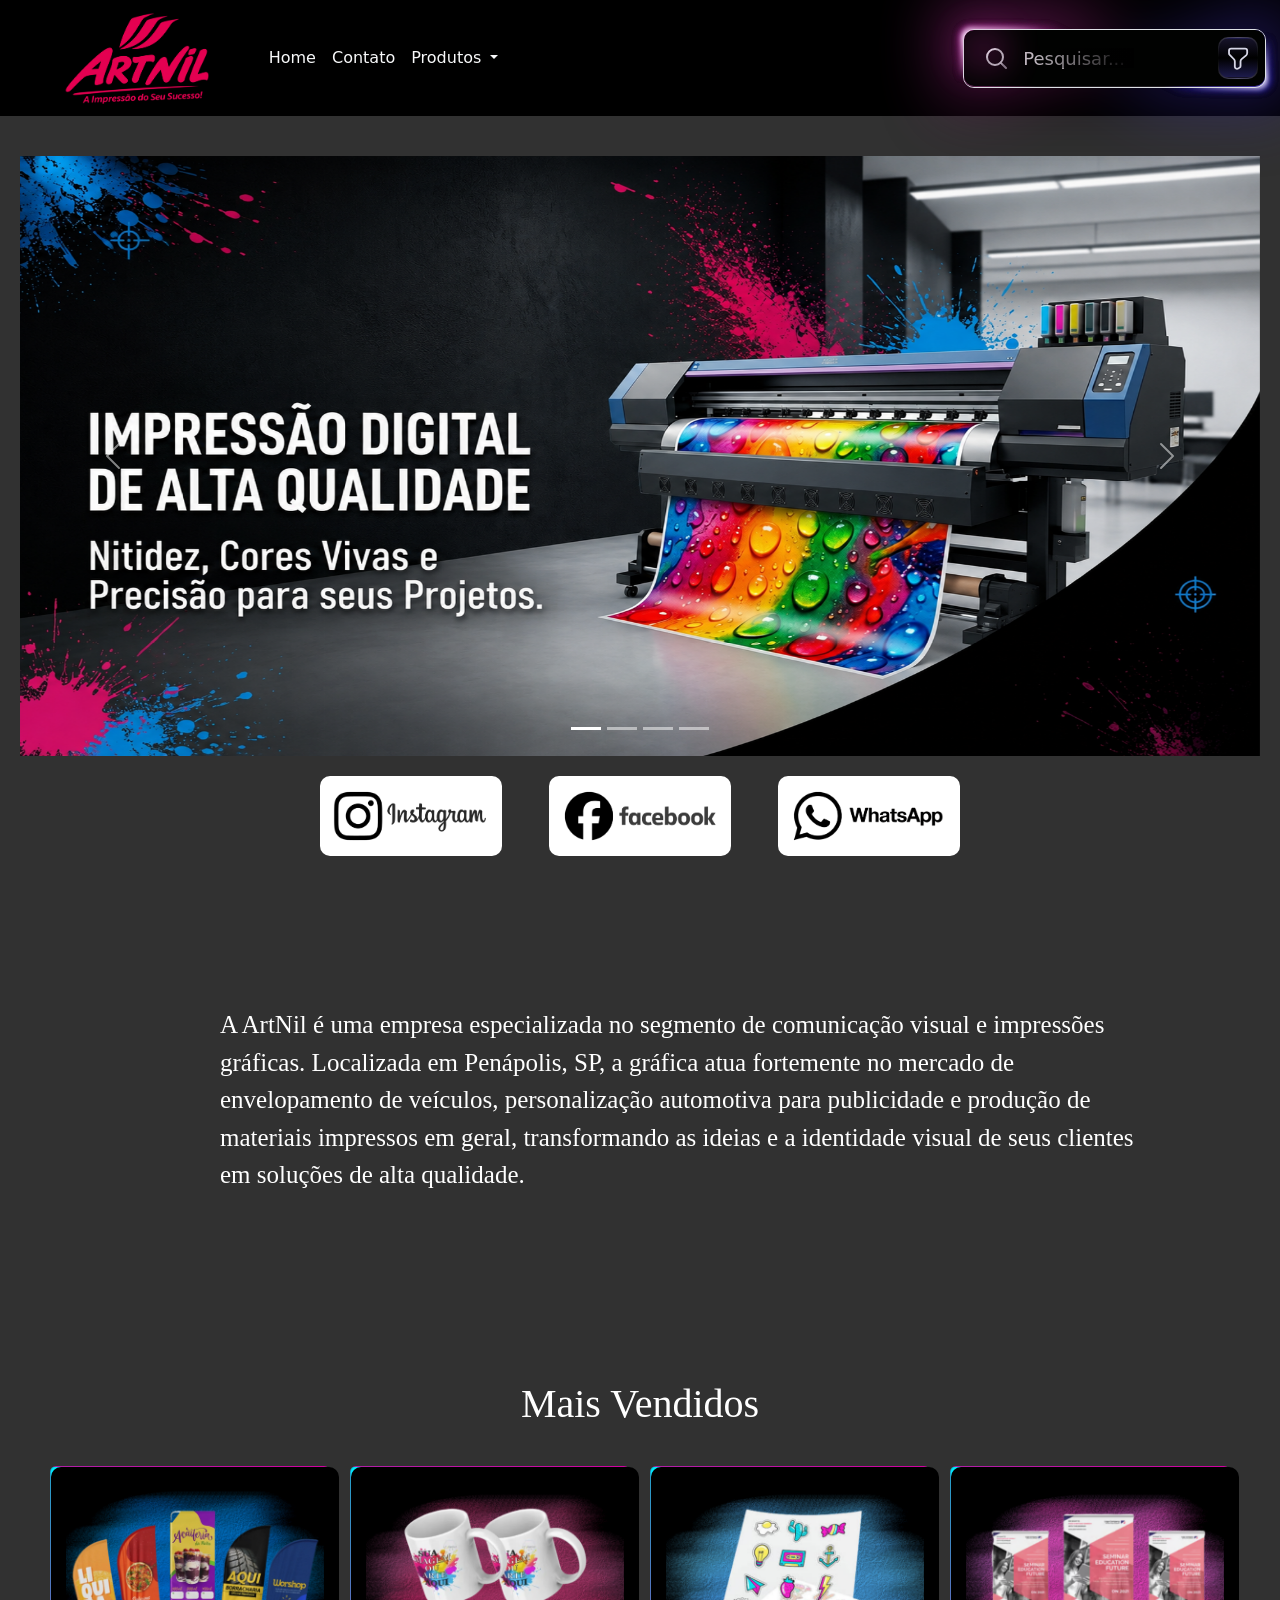
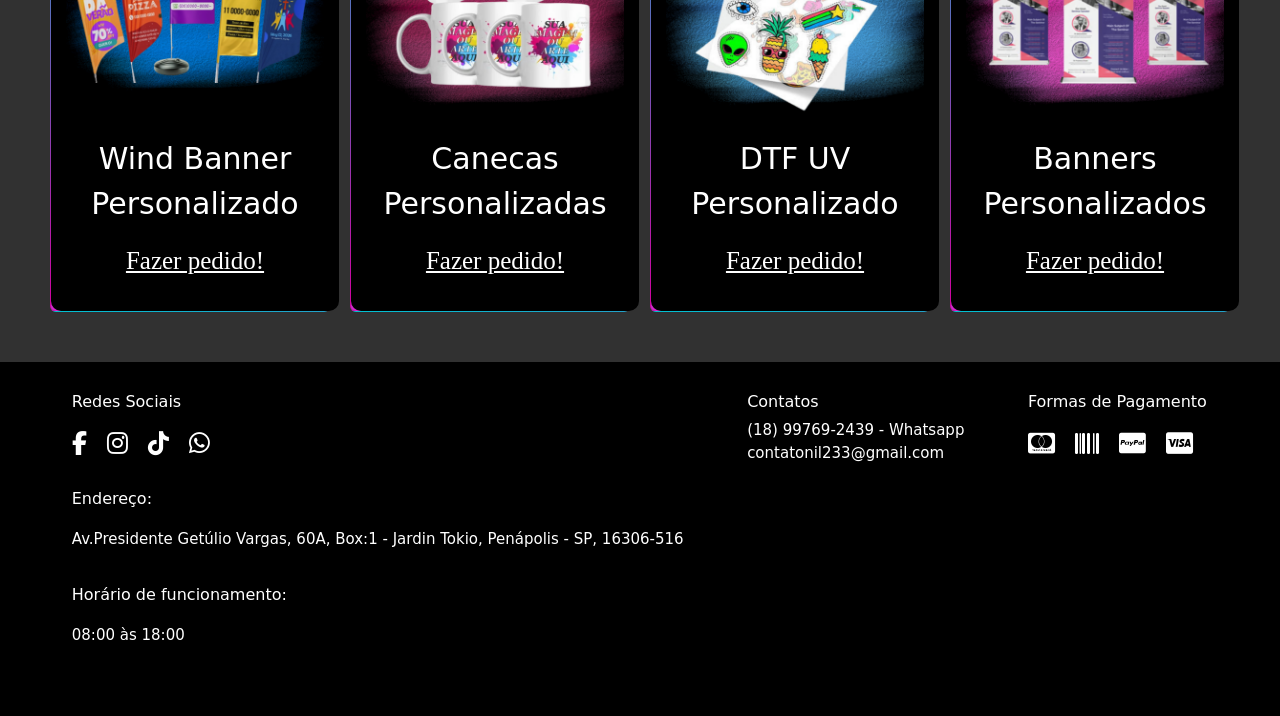
<file: index.html>
<!doctype html>
<html lang="ptt-BR">
<head>
    <meta charset="utf-8">
    <meta name="viewport" content="width=device-width, initial-scale=1">
    <link href="css/css.css" rel="stylesheet">
    <title>ArtNil</title>
    <link rel="stylesheet" href="https://cdnjs.cloudflare.com/ajax/libs/font-awesome/6.4.0/css/all.min.css">
    <link href="https://cdn.jsdelivr.net/npm/bootstrap@5.3.8/dist/css/bootstrap.min.css" rel="stylesheet" integrity="sha384-sRIl4kxILFvY47J16cr9ZwB07vP4J8+LH7qKQnuqkuIAvNWLzeN8tE5YBujZqJLB" crossorigin="anonymous">
</head>
<body>

<nav class="navbar navbar-expand-lg">
    <div class="container-fluid">
        <a class="logo ms-lg-5" href="#"><img src="img/Logomarca.png"></a>
        <button class="navbar-toggler" type="button" data-bs-toggle="collapse" data-bs-target="#navbarScroll" aria-controls="navbarScroll" aria-expanded="false" aria-label="Toggle navigation">
            <span class="navbar-toggler-icon"></span>
        </button>
        <div class="collapse navbar-collapse" id="navbarScroll">
            <ul class="navbar-nav col-8 my-2  ms-lg-5 my-lg-0 navbar-nav-scroll" style="--bs-scroll-height: 100px;">
                <li class="nav-item">
                    <a class="nav-link active text-light" aria-current="page" href="index.html">Home</a>
                </li>
                <li class="nav-item">
                    <a class="nav-link text-light" href="contato.html">Contato</a>
                </li>
                <li class="nav-item dropdown">
                    <a class="nav-link dropdown-toggle text-light" href="#" role="button" data-bs-toggle="dropdown" aria-expanded="false">
                        Produtos
                    </a>
                    <ul class="dropdown-menu">
                        <li><a class="dropdown-item" href="banner.html">Banners</a></li>
                        <li><hr class="dropdown-divider"></li>
                        <li><a class="dropdown-item" href="adesivo.html">Adesivos</a></li>
                        <li><a class="dropdown-item" href="cartao-visita-folders.html">Cartões e Folders</a></li>
                    </ul>
                </li>
            </ul>
            <!-- From Uiverse.io by Lakshay-art -->
            <div class="grid"></div>
            <div id="poda">
                <div class="glow"></div>
                <div class="darkBorderBg"></div>
                <div class="darkBorderBg"></div>
                <div class="darkBorderBg"></div>

                <div class="white"></div>

                <div class="border"></div>

                <div id="main">
                    <input placeholder="Pesquisar..." type="text" name="text" class="input" />
                    <div id="input-mask"></div>
                    <div id="pink-mask"></div>
                    <div class="filterBorder"></div>
                    <div id="filter-icon">
                        <svg
                                preserveAspectRatio="none"
                                height="27"
                                width="27"
                                viewBox="4.8 4.56 14.832 15.408"
                                fill="none"
                        >
                            <path
                                    d="M8.16 6.65002H15.83C16.47 6.65002 16.99 7.17002 16.99 7.81002V9.09002C16.99 9.56002 16.7 10.14 16.41 10.43L13.91 12.64C13.56 12.93 13.33 13.51 13.33 13.98V16.48C13.33 16.83 13.1 17.29 12.81 17.47L12 17.98C11.24 18.45 10.2 17.92 10.2 16.99V13.91C10.2 13.5 9.97 12.98 9.73 12.69L7.52 10.36C7.23 10.08 7 9.55002 7 9.20002V7.87002C7 7.17002 7.52 6.65002 8.16 6.65002Z"
                                    stroke="#d6d6e6"
                                    stroke-width="1"
                                    stroke-miterlimit="10"
                                    stroke-linecap="round"
                                    stroke-linejoin="round"
                            ></path>
                        </svg>
                    </div>
                    <div id="search-icon">
                        <svg
                                xmlns="http://www.w3.org/2000/svg"
                                width="24"
                                viewBox="0 0 24 24"
                                stroke-width="2"
                                stroke-linejoin="round"
                                stroke-linecap="round"
                                height="24"
                                fill="none"
                                class="feather feather-search"
                        >
                            <circle stroke="url(#search)" r="8" cy="11" cx="11"></circle>
                            <line
                                    stroke="url(#searchl)"
                                    y2="16.65"
                                    y1="22"
                                    x2="16.65"
                                    x1="22"
                            ></line>
                            <defs>
                                <linearGradient gradientTransform="rotate(50)" id="search">
                                    <stop stop-color="#f8e7f8" offset="0%"></stop>
                                    <stop stop-color="#b6a9b7" offset="50%"></stop>
                                </linearGradient>
                                <linearGradient id="searchl">
                                    <stop stop-color="#b6a9b7" offset="0%"></stop>
                                    <stop stop-color="#837484" offset="50%"></stop>
                                </linearGradient>
                            </defs>
                        </svg>
                    </div>
                </div>
            </div>
        </div>
    </div>
</nav>

<section class="banner">
    <div id="carousel" class="carousel slide">
        <div class="carousel-indicators">
            <button type="button" data-bs-target="#carousel" data-bs-slide-to="0" class="active" aria-current="true" aria-label="Slide 1"></button>
            <button type="button" data-bs-target="#carousel" data-bs-slide-to="1" aria-label="Slide 2"></button>
            <button type="button" data-bs-target="#carousel" data-bs-slide-to="2" aria-label="Slide 3"></button>
            <button type="button" data-bs-target="#carousel" data-bs-slide-to="3" aria-label="Slide 4"></button>
        </div>
        <div class="carousel-inner">
            <div class="carousel-item active">
                <img src="img/banner/impressao.png" class="d-block w-100" alt="...">
            </div>
            <div class="carousel-item">
                <img src="img/banner/copos%20e%20canecas.png" class="d-block w-100" alt="...">
            </div>
            <div class="carousel-item">
                <img src="img/banner/lonas%20e%20banners.png" class="d-block w-100" alt="...">
            </div>
            <div class="carousel-item">
                <img src="img/banner/materiais%20rigidos.png" class="d-block w-100" alt="...">
            </div>
        </div>
        <button class="carousel-control-prev" type="button" data-bs-target="#carouselExampleIndicators" data-bs-slide="prev">
            <span class="carousel-control-prev-icon" aria-hidden="true"></span>
            <span class="visually-hidden">Previous</span>
        </button>
        <button class="carousel-control-next" type="button" data-bs-target="#carouselExampleIndicators" data-bs-slide="next">
            <span class="carousel-control-next-icon" aria-hidden="true"></span>
            <span class="visually-hidden">Next</span>
        </button>
    </div>

    <div class="redesocial">
        <a href="https://www.instagram.com/artnilcv/"><img src="img/redes%20sociais/instagram.png" ></a>
        <a href="https://www.facebook.com/artnil.design.impressao"><img src="img/redes%20sociais/facebook.png" ></a>
        <a href="https://wa.me/5518997692439"
           target="_blank"><img src="img/redes%20sociais/whatsapp.png"></a>
    </div>
</section>


<section class="sobre">
    <div class="conteudo-sobre">
        <hr>
        <p>A ArtNil é uma empresa especializada no segmento de comunicação visual e impressões gráficas.
            Localizada em Penápolis, SP, a gráfica atua fortemente no mercado de envelopamento de veículos,
            personalização automotiva para publicidade e produção de materiais impressos em geral,
            transformando as ideias e a identidade visual de seus clientes em soluções de alta qualidade.</p>
    </div>
</section>

<section class="mais-vendidos">
    <h1 class="titulo-vendidos">Mais Vendidos</h1>
    <div class="produtos">
        <div class="card " style="width: 18rem;">
            <div class="card2" style="width: 18rem;">
                <img src="img/card/wind%20banner.png" class="card-img-top" alt="...">
                <div class="card-body">
                    <p class="text">Wind Banner Personalizado</p>
                    <a href="https://wa.me/5518997692439"
                       target="_blank" class="botaocard">Fazer pedido!</a>
                </div>
            </div>
        </div>

        <div class="card " style="width: 18rem;">
            <div class="card2" style="width: 18rem;">
                <img src="img/card/canecas.png" class="card-img-top" alt="...">
                <div class="card-body">
                    <p class="text">Canecas Personalizadas</p>
                    <a href="https://wa.me/5518997692439"
                       target="_blank" class="botaocard">Fazer pedido!</a>
                </div>
            </div>
        </div>

        <div class="card " style="width: 18rem;">
            <div class="card2" style="width: 18rem;">
                <img src="img/card/DTF.png" class="card-img-top" alt="...">
                <div class="card-body">
                    <p class="text">DTF UV Personalizado</p>
                    <a href="https://wa.me/5518997692439"
                       target="_blank"  class="botaocard">Fazer pedido!</a>
                </div>
            </div>
        </div>

        <div class="card " style="width: 18rem;">
            <div class="card2" style="width: 18rem;">
                <img src="img/card/banner.png" class="card-img-top" alt="...">
                <div class="card-body">
                    <p class="text">Banners Personalizados</p>
                    <a href="https://wa.me/5518997692439"
                       target="_blank" class="botaocard">Fazer pedido!</a>
                </div>
            </div>
        </div>
    </div>
</section>

<footer>
    <div class="rodape-superior">
        <div class="coluna-rodape">
            <h4>Redes Sociais</h4>
            <div class="icones-sociais">
                <i class="fa-brands fa-facebook-f"></i>
                <i class="fa-brands fa-instagram"></i>
                <i class="fa-brands fa-tiktok"></i>
                <i class="fa-brands fa-whatsapp"></i>
            </div>
            <br>
            <h4>Endereço:</h4>
            <p>Av.Presidente Getúlio Vargas, 60A, Box:1 - Jardin Tokio, Penápolis - SP, 16306-516</p>
            <br>
            <h4>Horário de funcionamento:</h4>
            <p>08:00 às 18:00</p>
        </div>
        <div class="coluna-rodape">
            <h6 class="ehp-footer__contact-heading">Contatos</h6><p class="ehp-footer__contact-information">(18) 99769-2439 - Whatsapp
            <br>
            contatonil233@gmail.com
            <br><br>
        </div>
        <div class="coluna-rodape">
            <h4>Formas de Pagamento</h4>
            <div class="icones-pagamento">
                <i class="fa-brands fa-cc-mastercard"></i>
                <i class="fa-solid fa-barcode"></i>
                <i class="fa-brands fa-cc-paypal"></i>
                <i class="fa-brands fa-cc-visa"></i>
            </div>
        </div>
    </div>
</footer>

<script src="https://cdn.jsdelivr.net/npm/bootstrap@5.3.8/dist/js/bootstrap.bundle.min.js" integrity="sha384-FKyoEForCGlyvwx9Hj09JcYn3nv7wiPVlz7YYwJrWVcXK/BmnVDxM+D2scQbITxI" crossorigin="anonymous"></script>
</body>
</html>
</file>
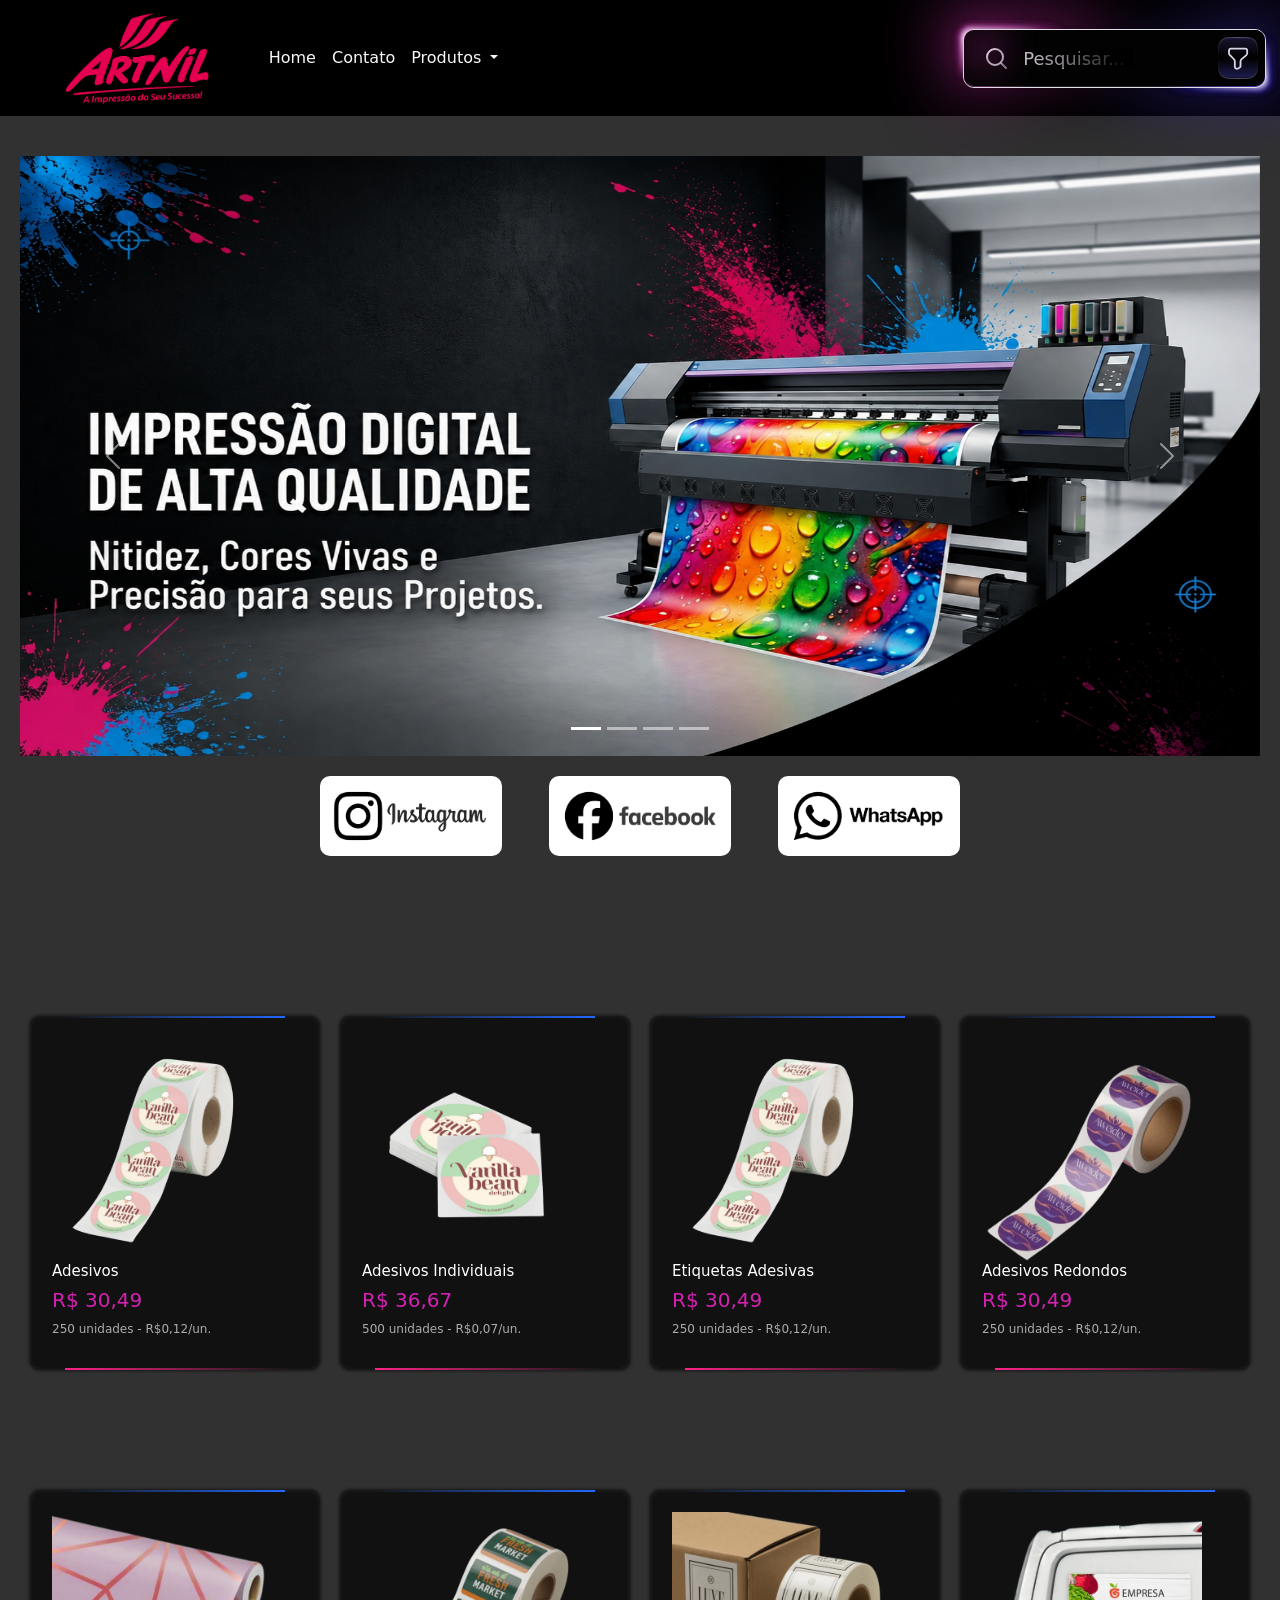
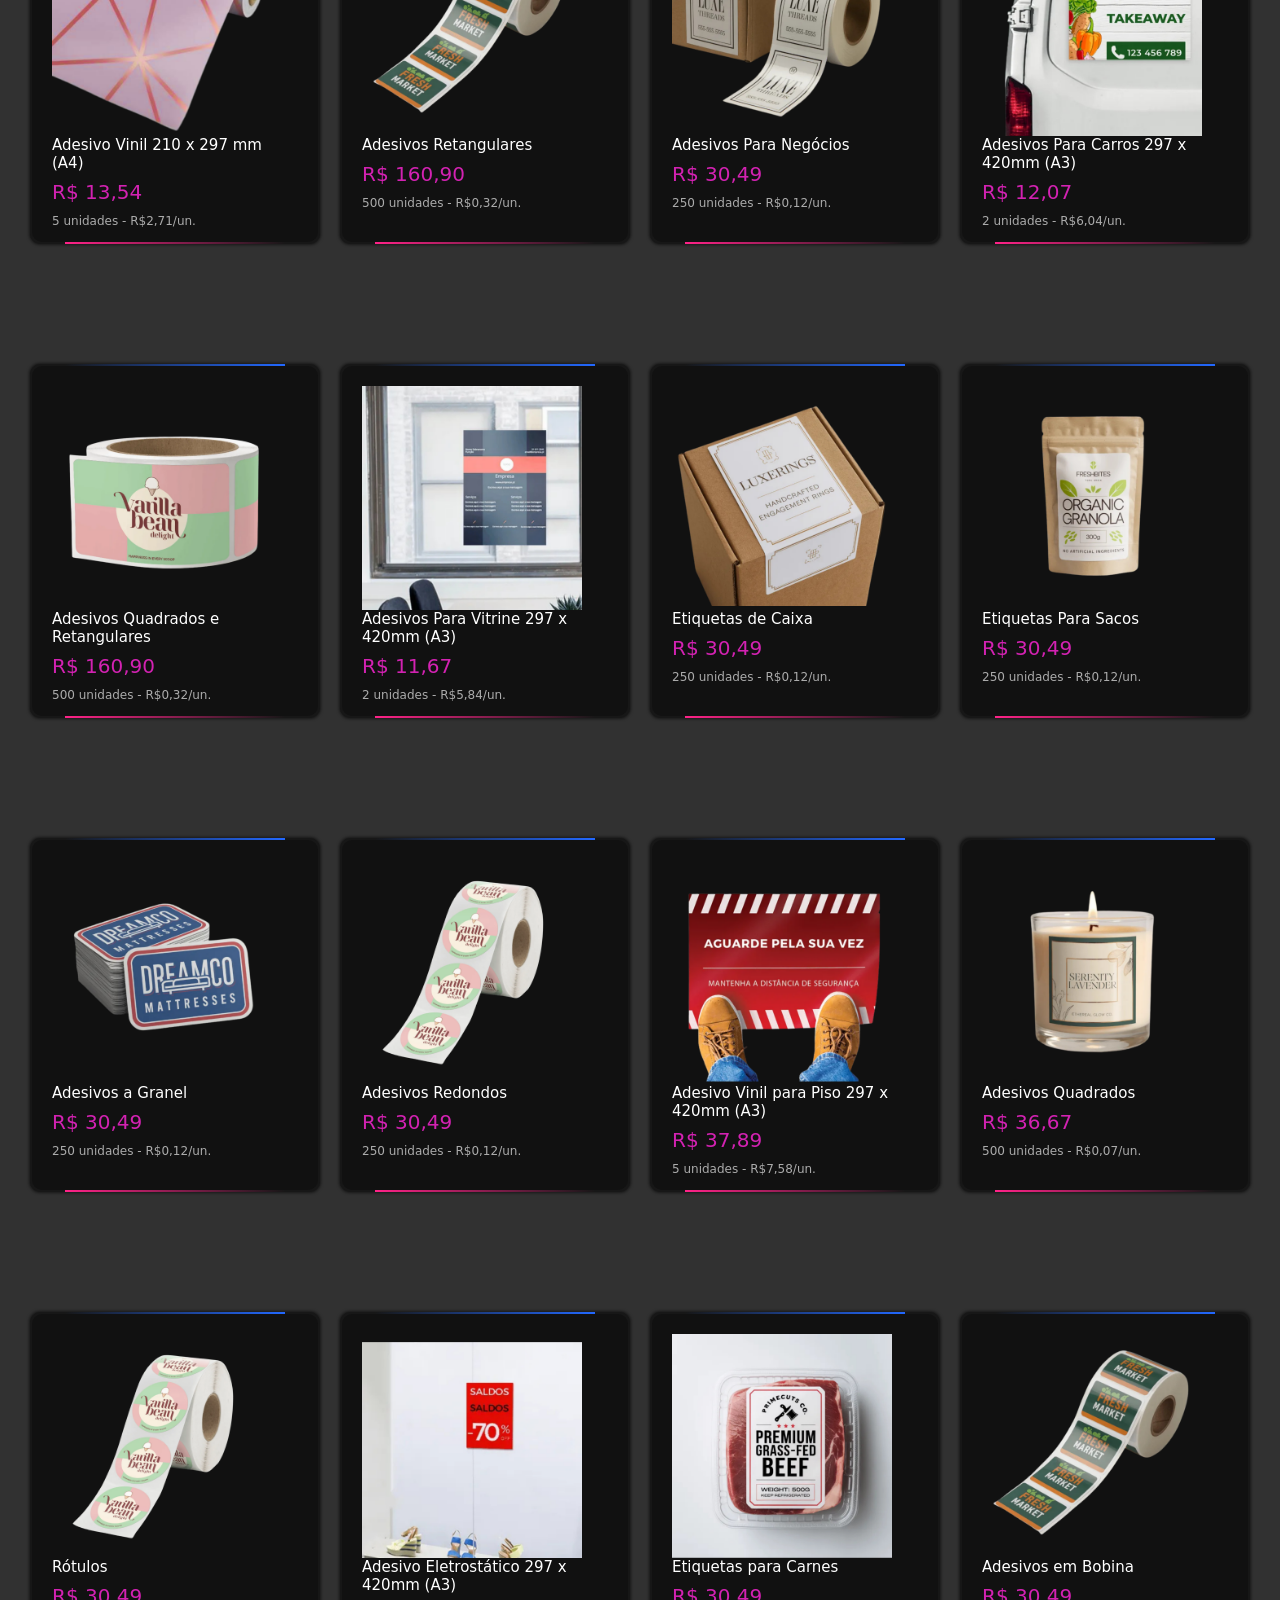
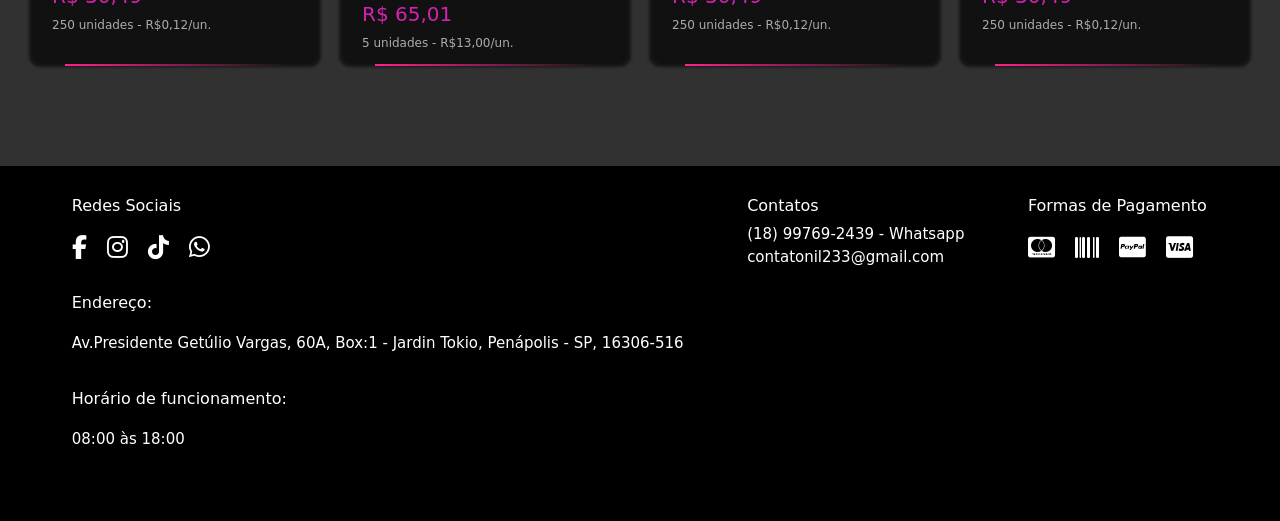
<file: adesivo.html>
<!doctype html>
<html lang="ptt-BR">
<head>
  <meta charset="utf-8">
  <meta name="viewport" content="width=device-width, initial-scale=1">
  <link href="css/css.css" rel="stylesheet">
  <title>ArtNil</title>
  <link rel="stylesheet" href="https://cdnjs.cloudflare.com/ajax/libs/font-awesome/6.4.0/css/all.min.css">
  <link href="https://cdn.jsdelivr.net/npm/bootstrap@5.3.8/dist/css/bootstrap.min.css" rel="stylesheet" integrity="sha384-sRIl4kxILFvY47J16cr9ZwB07vP4J8+LH7qKQnuqkuIAvNWLzeN8tE5YBujZqJLB" crossorigin="anonymous">
</head>
<body>
<nav class="navbar navbar-expand-lg">
  <div class="container-fluid">
    <a class="logo ms-lg-5" href="#"><img src="img/Logomarca.png"></a>
    <button class="navbar-toggler" type="button" data-bs-toggle="collapse" data-bs-target="#navbarScroll" aria-controls="navbarScroll" aria-expanded="false" aria-label="Toggle navigation">
      <span class="navbar-toggler-icon"></span>
    </button>
    <div class="collapse navbar-collapse" id="navbarScroll">
      <ul class="navbar-nav col-8 my-2  ms-lg-5 my-lg-0 navbar-nav-scroll" style="--bs-scroll-height: 100px;">
        <li class="nav-item">
          <a class="nav-link active text-light" aria-current="page" href="index.html">Home</a>
        </li>
        <li class="nav-item">
          <a class="nav-link text-light" href="contato.html">Contato</a>
        </li>
        <li class="nav-item dropdown">
          <a class="nav-link dropdown-toggle text-light" href="#" role="button" data-bs-toggle="dropdown" aria-expanded="false">
            Produtos
          </a>
          <ul class="dropdown-menu">
            <li><a class="dropdown-item" href="banner.html">Banners</a></li>
            <li><hr class="dropdown-divider"></li>
            <li><a class="dropdown-item" href="adesivo.html">Adesivos</a></li>
            <li><a class="dropdown-item" href="cartao-visita-folders.html">Cartões e Folders</a></li>
          </ul>
        </li>
      </ul>
      <!-- From Uiverse.io by Lakshay-art -->
      <div class="grid"></div>
      <div id="poda">
        <div class="glow"></div>
        <div class="darkBorderBg"></div>
        <div class="darkBorderBg"></div>
        <div class="darkBorderBg"></div>

        <div class="white"></div>

        <div class="border"></div>

        <div id="main">
          <input placeholder="Pesquisar..." type="text" name="text" class="input" />
          <div id="input-mask"></div>
          <div id="pink-mask"></div>
          <div class="filterBorder"></div>
          <div id="filter-icon">
            <svg
                    preserveAspectRatio="none"
                    height="27"
                    width="27"
                    viewBox="4.8 4.56 14.832 15.408"
                    fill="none"
            >
              <path
                      d="M8.16 6.65002H15.83C16.47 6.65002 16.99 7.17002 16.99 7.81002V9.09002C16.99 9.56002 16.7 10.14 16.41 10.43L13.91 12.64C13.56 12.93 13.33 13.51 13.33 13.98V16.48C13.33 16.83 13.1 17.29 12.81 17.47L12 17.98C11.24 18.45 10.2 17.92 10.2 16.99V13.91C10.2 13.5 9.97 12.98 9.73 12.69L7.52 10.36C7.23 10.08 7 9.55002 7 9.20002V7.87002C7 7.17002 7.52 6.65002 8.16 6.65002Z"
                      stroke="#d6d6e6"
                      stroke-width="1"
                      stroke-miterlimit="10"
                      stroke-linecap="round"
                      stroke-linejoin="round"
              ></path>
            </svg>
          </div>
          <div id="search-icon">
            <svg
                    xmlns="http://www.w3.org/2000/svg"
                    width="24"
                    viewBox="0 0 24 24"
                    stroke-width="2"
                    stroke-linejoin="round"
                    stroke-linecap="round"
                    height="24"
                    fill="none"
                    class="feather feather-search"
            >
              <circle stroke="url(#search)" r="8" cy="11" cx="11"></circle>
              <line
                      stroke="url(#searchl)"
                      y2="16.65"
                      y1="22"
                      x2="16.65"
                      x1="22"
              ></line>
              <defs>
                <linearGradient gradientTransform="rotate(50)" id="search">
                  <stop stop-color="#f8e7f8" offset="0%"></stop>
                  <stop stop-color="#b6a9b7" offset="50%"></stop>
                </linearGradient>
                <linearGradient id="searchl">
                  <stop stop-color="#b6a9b7" offset="0%"></stop>
                  <stop stop-color="#837484" offset="50%"></stop>
                </linearGradient>
              </defs>
            </svg>
          </div>
        </div>
      </div>
    </div>
  </div>
</nav>

<section class="banner">
  <div id="carousel" class="carousel slide">
    <div class="carousel-indicators">
      <button type="button" data-bs-target="#carousel" data-bs-slide-to="0" class="active" aria-current="true" aria-label="Slide 1"></button>
      <button type="button" data-bs-target="#carousel" data-bs-slide-to="1" aria-label="Slide 2"></button>
      <button type="button" data-bs-target="#carousel" data-bs-slide-to="2" aria-label="Slide 3"></button>
      <button type="button" data-bs-target="#carousel" data-bs-slide-to="3" aria-label="Slide 4"></button>
    </div>
    <div class="carousel-inner">
      <div class="carousel-item active">
        <img src="img/banner/impressao.png" class="d-block w-100" alt="...">
      </div>
      <div class="carousel-item">
        <img src="img/banner/copos%20e%20canecas.png" class="d-block w-100" alt="...">
      </div>
      <div class="carousel-item">
        <img src="img/banner/lonas%20e%20banners.png" class="d-block w-100" alt="...">
      </div>
      <div class="carousel-item">
        <img src="img/banner/materiais%20rigidos.png" class="d-block w-100" alt="...">
      </div>
    </div>
    <button class="carousel-control-prev" type="button" data-bs-target="#carouselExampleIndicators" data-bs-slide="prev">
      <span class="carousel-control-prev-icon" aria-hidden="true"></span>
      <span class="visually-hidden">Previous</span>
    </button>
    <button class="carousel-control-next" type="button" data-bs-target="#carouselExampleIndicators" data-bs-slide="next">
      <span class="carousel-control-next-icon" aria-hidden="true"></span>
      <span class="visually-hidden">Next</span>
    </button>
  </div>

  <div class="redesocial">
    <a href="https://www.instagram.com/artnilcv/"><img src="img/redes%20sociais/instagram.png" ></a>
    <a href="https://www.facebook.com/artnil.design.impressao"><img src="img/redes%20sociais/facebook.png" ></a>
    <a ><img src="img/redes%20sociais/whatsapp.png" ></a>
  </div>
</section>


<section class="produtos-adesivo">
  <div class="produtos-adesivo1">
    <div class="card-produtos" >
      <div class="content">
        <img src="img/adesivos/adesivo-rolo.png">
        <h2>Adesivos</h2>
        <h4>R$ 30,49</h4>
        <p>250 unidades - R$0,12/un.</p>
      </div>
    </div>

    <div class="card-produtos" >
      <div class="content">
        <img src="img/adesivos/etiqueta-quadrada.png">
        <h2>Adesivos Individuais</h2>
        <h4>R$ 36,67</h4>
        <p>500 unidades - R$0,07/un.</p>
      </div>
    </div>

    <div class="card-produtos" >
      <div class="content">
        <img src="img/adesivos/adesivo-rolo.png">
        <h2>Etiquetas Adesivas</h2>
        <h4>R$ 30,49</h4>
        <p>250 unidades - R$0,12/un.</p>
      </div>
    </div>

    <div class="card-produtos" >
      <div class="content">
        <img src="img/adesivos/etiqueta-redonda.png">
        <h2>Adesivos Redondos</h2>
        <h4>R$ 30,49</h4>
        <p>250 unidades - R$0,12/un.</p>
      </div>
    </div>
  </div>

  <div class="produtos-adesivo1">
    <div class="card-produtos" >
      <div class="content">
        <img src="img/adesivos/papel-parede.png">
        <h2>Adesivo Vinil 210 x 297 mm (A4)</h2>
        <h4>R$ 13,54</h4>
        <p>5 unidades - R$2,71/un.</p>
      </div>
    </div>

    <div class="card-produtos" >
      <div class="content">
        <img src="img/adesivos/etiqueta-retangular.png">
        <h2>Adesivos Retangulares</h2>
        <h4>R$ 160,90</h4>
        <p>500 unidades - R$0,32/un.</p>
      </div>
    </div>

    <div class="card-produtos" >
      <div class="content">
        <img src="img/adesivos/adesivo-caixa-rolo.png">
        <h2>Adesivos Para Negócios</h2>
        <h4>R$ 30,49</h4>
        <p>250 unidades - R$0,12/un.</p>
      </div>
    </div>

    <div class="card-produtos" >
      <div class="content">
        <img src="img/adesivos/adesivo-carro.png">
        <h2>Adesivos Para Carros 297 x 420mm (A3)</h2>
        <h4>R$ 12,07</h4>
        <p>2 unidades - R$6,04/un.</p>
      </div>
    </div>
  </div>

  <div class="produtos-adesivo1">
    <div class="card-produtos" >
      <div class="content">
        <img src="img/adesivos/etiqueta%20retangular-rosa.png">
        <h2>Adesivos Quadrados e Retangulares</h2>
        <h4>R$ 160,90</h4>
        <p>500 unidades - R$0,32/un.</p>
      </div>
    </div>

    <div class="card-produtos" >
      <div class="content">
        <img src="img/adesivos/adesivo-vidro.png">
        <h2>Adesivos Para Vitrine 297 x 420mm (A3)</h2>
        <h4>R$ 11,67</h4>
        <p>2 unidades - R$5,84/un.</p>
      </div>
    </div>

    <div class="card-produtos" >
      <div class="content">
        <img src="img/adesivos/etiqueta-caixa.png">
        <h2>Etiquetas de Caixa</h2>
        <h4>R$ 30,49</h4>
        <p>250 unidades - R$0,12/un.</p>
      </div>
    </div>

    <div class="card-produtos" >
      <div class="content">
        <img src="img/adesivos/etiqueta-pacote.png">
        <h2>Etiquetas Para Sacos</h2>
        <h4>R$ 30,49</h4>
        <p>250 unidades - R$0,12/un.</p>
      </div>
    </div>
  </div>

  <div class="produtos-adesivo1">
    <div class="card-produtos" >
      <div class="content">
        <img src="img/adesivos/etiqueta-retangular-recorte.png">
        <h2>Adesivos a Granel</h2>
        <h4>R$ 30,49</h4>
        <p>250 unidades - R$0,12/un.</p>
      </div>
    </div>

    <div class="card-produtos" >
        <div class="content">
          <img src="img/adesivos/adesivo-rolo.png">
          <h2>Adesivos Redondos</h2>
          <h4>R$ 30,49</h4>
          <p>250 unidades - R$0,12/un.</p>
        </div>
    </div>

    <div class="card-produtos" >
      <div class="content">
        <img src="img/adesivos/adesivo-chao.png">
        <h2>Adesivo Vinil para Piso 297 x 420mm (A3)</h2>
        <h4>R$ 37,89</h4>
        <p>5 unidades - R$7,58/un.</p>
      </div>
    </div>

    <div class="card-produtos" >
      <div class="content">
        <img src="img/adesivos/adesivo-vela.png">
        <h2>Adesivos Quadrados</h2>
        <h4>R$ 36,67</h4>
        <p>500 unidades - R$0,07/un.</p>
      </div>
    </div>
  </div>

  <div class="produtos-adesivo1">
    <div class="card-produtos" >
      <div class="content">
        <img src="img/adesivos/adesivo-rolo.png">
        <h2>Rótulos</h2>
        <h4>R$ 30,49</h4>
        <p>250 unidades - R$0,12/un.</p>
      </div>
    </div>

    <div class="card-produtos" >
      <div class="content">
        <img src="img/adesivos/adesivo-vitrine.png">
        <h2>Adesivo Eletrostático 297 x 420mm (A3)</h2>
        <h4>R$ 65,01</h4>
        <p>5 unidades - R$13,00/un.</p>
      </div>
    </div>

    <div class="card-produtos" >
      <div class="content">
        <img src="img/adesivos/adesivo-carne.png">
        <h2>Etiquetas para Carnes</h2>
        <h4>R$ 30,49</h4>
        <p>250 unidades - R$0,12/un.</p>
      </div>
    </div>

    <div class="card-produtos" >
      <div class="content">
        <img src="img/adesivos/etiqueta-retangular.png">
        <h2>Adesivos em Bobina</h2>
        <h4>R$ 30,49</h4>
        <p>250 unidades - R$0,12/un.</p>
      </div>
    </div>
  </div>
</section>





<footer>
  <div class="rodape-superior">
    <div class="coluna-rodape">
      <h4>Redes Sociais</h4>
      <div class="icones-sociais">
        <i class="fa-brands fa-facebook-f"></i>
        <i class="fa-brands fa-instagram"></i>
        <i class="fa-brands fa-tiktok"></i>
        <i class="fa-brands fa-whatsapp"></i>
      </div>
      <br>
      <h4>Endereço:</h4>
      <p>Av.Presidente Getúlio Vargas, 60A, Box:1 - Jardin Tokio, Penápolis - SP, 16306-516</p>
      <br>
      <h4>Horário de funcionamento:</h4>
      <p>08:00 às 18:00</p>
    </div>
    <div class="coluna-rodape">
      <h6 class="ehp-footer__contact-heading">Contatos</h6><p class="ehp-footer__contact-information">(18) 99769-2439 - Whatsapp
      <br>
      contatonil233@gmail.com
      <br><br>
    </div>
    <div class="coluna-rodape">
      <h4>Formas de Pagamento</h4>
      <div class="icones-pagamento">
        <i class="fa-brands fa-cc-mastercard"></i>
        <i class="fa-solid fa-barcode"></i>
        <i class="fa-brands fa-cc-paypal"></i>
        <i class="fa-brands fa-cc-visa"></i>
      </div>
    </div>
  </div>
</footer>

<script src="https://cdn.jsdelivr.net/npm/bootstrap@5.3.8/dist/js/bootstrap.bundle.min.js" integrity="sha384-FKyoEForCGlyvwx9Hj09JcYn3nv7wiPVlz7YYwJrWVcXK/BmnVDxM+D2scQbITxI" crossorigin="anonymous"></script>
</body>
</html>
</file>
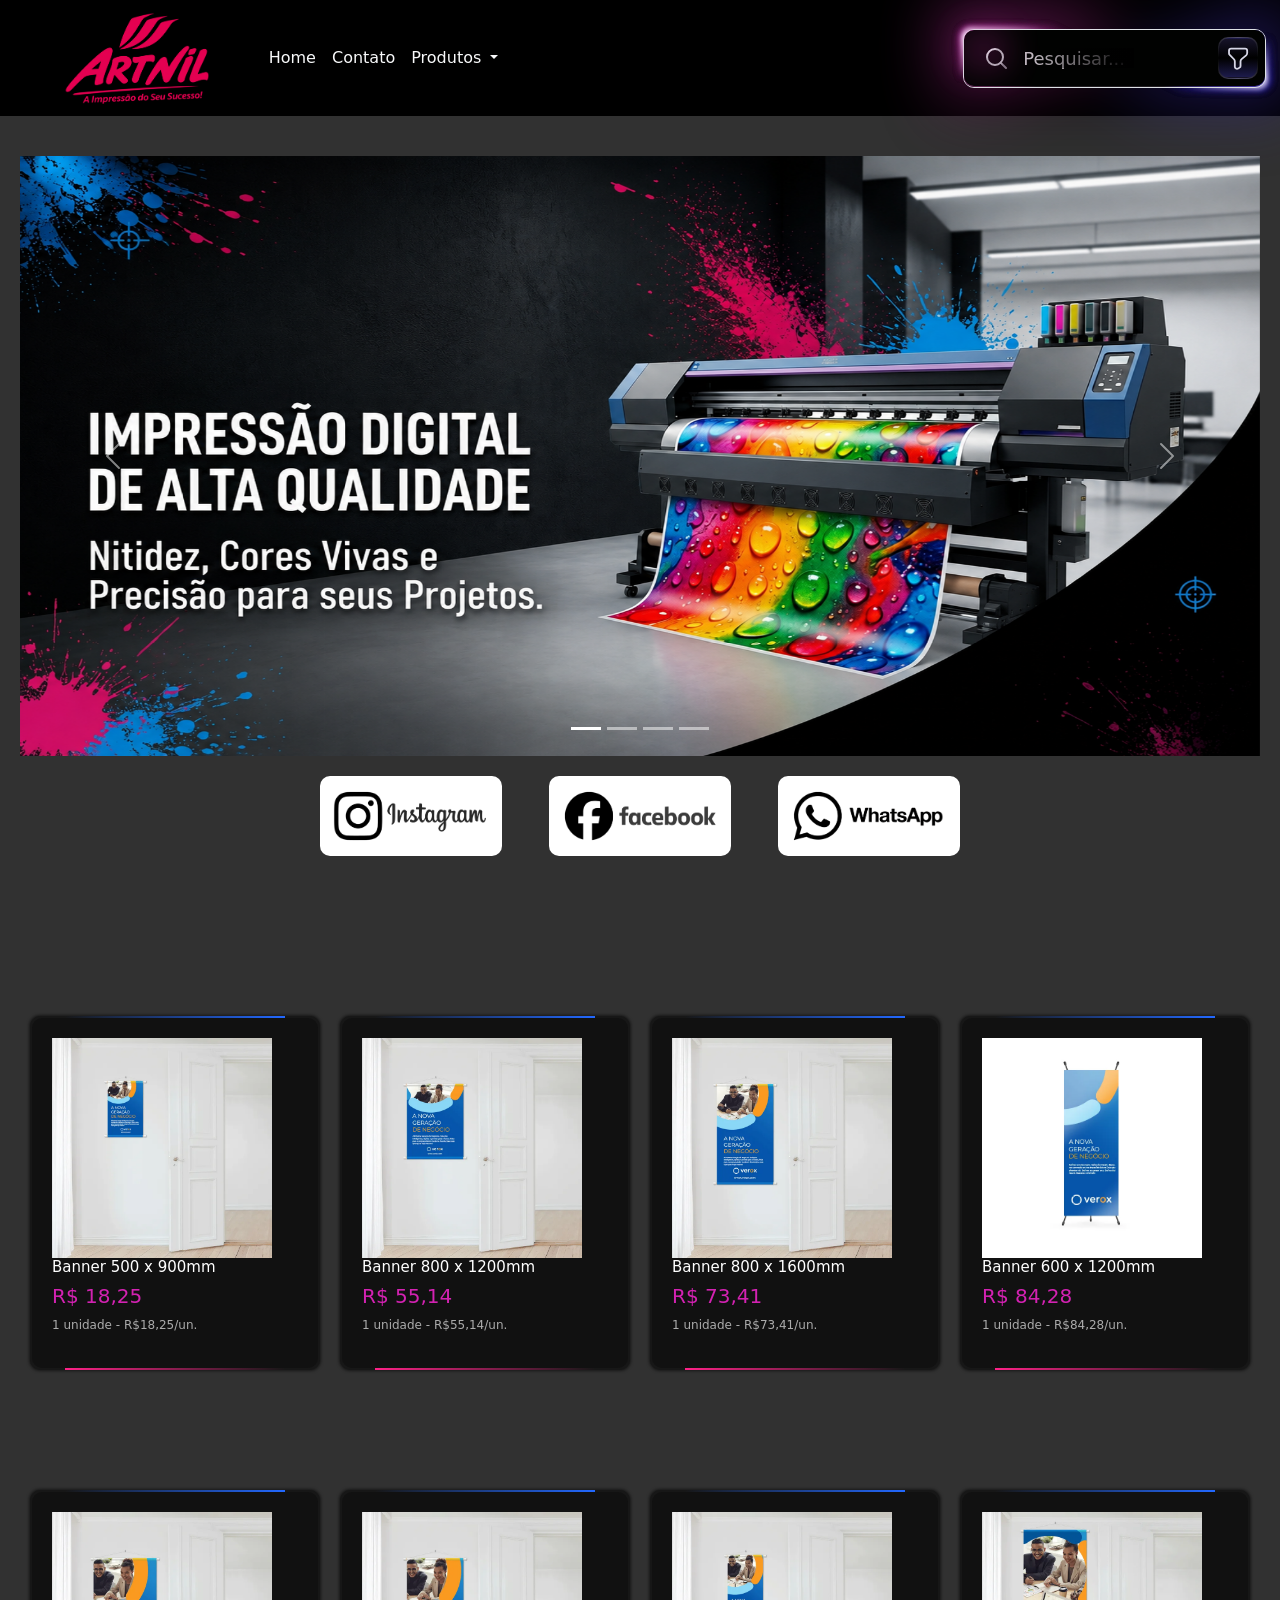
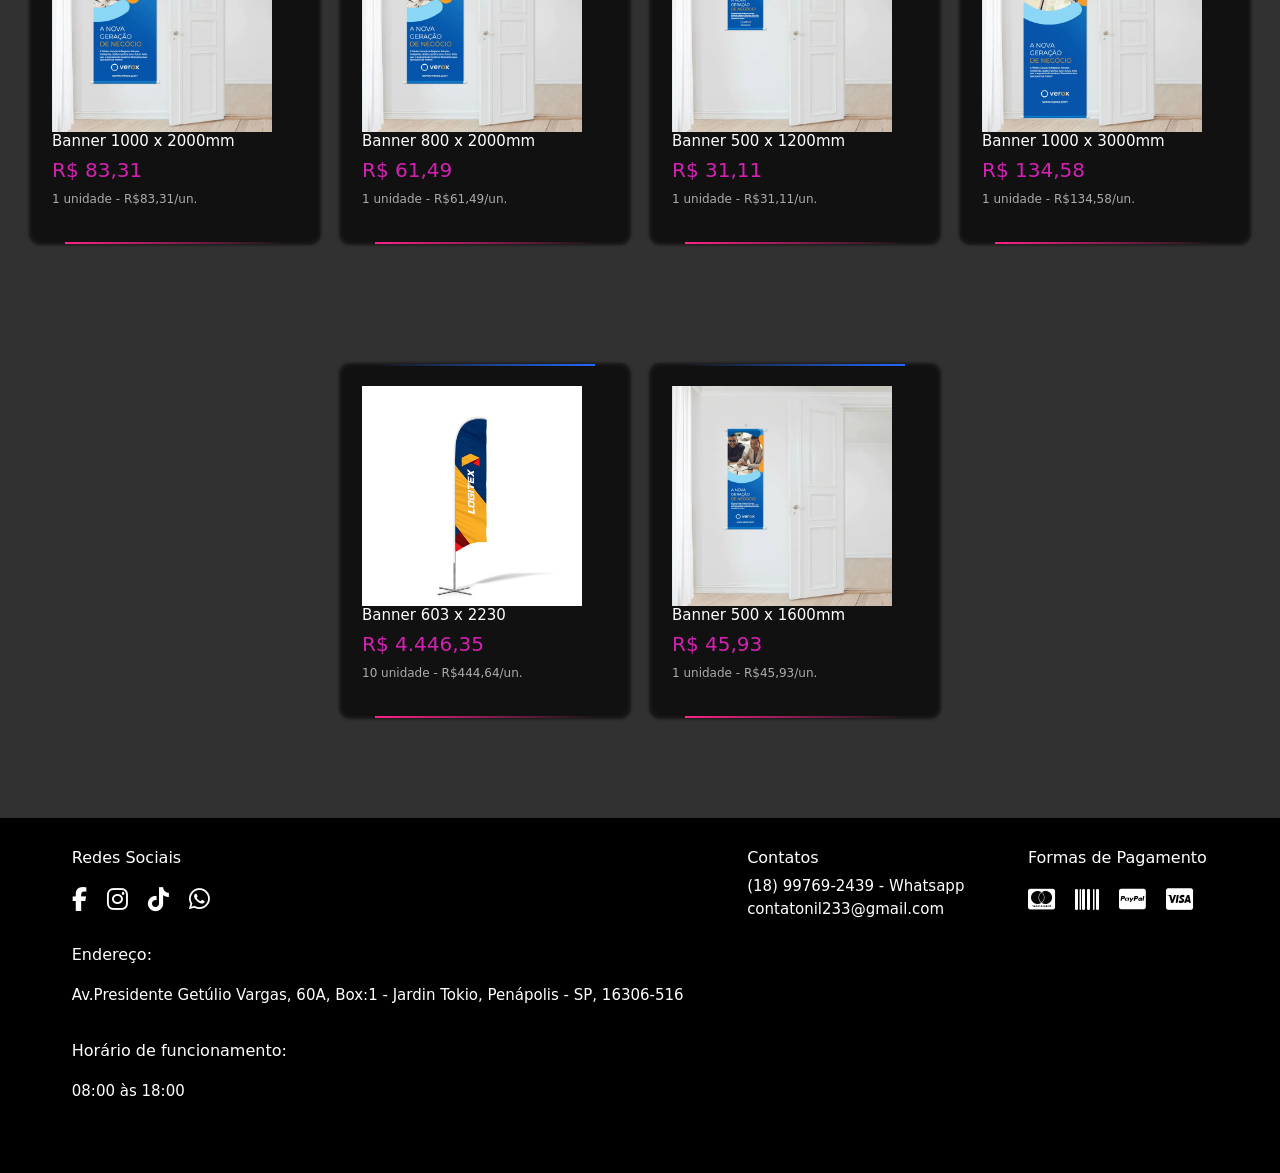
<file: banner.html>
<!doctype html>
<html lang="ptt-BR">
<head>
  <meta charset="utf-8">
  <meta name="viewport" content="width=device-width, initial-scale=1">
  <link href="css/css.css" rel="stylesheet">
  <title>ArtNil</title>
  <link rel="stylesheet" href="https://cdnjs.cloudflare.com/ajax/libs/font-awesome/6.4.0/css/all.min.css">
  <link href="https://cdn.jsdelivr.net/npm/bootstrap@5.3.8/dist/css/bootstrap.min.css" rel="stylesheet" integrity="sha384-sRIl4kxILFvY47J16cr9ZwB07vP4J8+LH7qKQnuqkuIAvNWLzeN8tE5YBujZqJLB" crossorigin="anonymous">
</head>
<body>
<nav class="navbar navbar-expand-lg">
  <div class="container-fluid">
    <a class="logo ms-lg-5" href="#"><img src="img/Logomarca.png"></a>
    <button class="navbar-toggler" type="button" data-bs-toggle="collapse" data-bs-target="#navbarScroll" aria-controls="navbarScroll" aria-expanded="false" aria-label="Toggle navigation">
      <span class="navbar-toggler-icon"></span>
    </button>
    <div class="collapse navbar-collapse" id="navbarScroll">
      <ul class="navbar-nav col-8 my-2  ms-lg-5 my-lg-0 navbar-nav-scroll" style="--bs-scroll-height: 100px;">
        <li class="nav-item">
          <a class="nav-link active text-light" aria-current="page" href="index.html">Home</a>
        </li>
        <li class="nav-item">
          <a class="nav-link text-light" href="contato.html">Contato</a>
        </li>
        <li class="nav-item dropdown">
          <a class="nav-link dropdown-toggle text-light" href="#" role="button" data-bs-toggle="dropdown" aria-expanded="false">
            Produtos
          </a>
          <ul class="dropdown-menu">
            <li><a class="dropdown-item" href="banner.html">Banners</a></li>
            <li><hr class="dropdown-divider"></li>
            <li><a class="dropdown-item" href="adesivo.html">Adesivos</a></li>
            <li><a class="dropdown-item" href="cartao-visita-folders.html">Cartões e Folders</a></li>
          </ul>
        </li>
      </ul>
      <!-- From Uiverse.io by Lakshay-art -->
      <div class="grid"></div>
      <div id="poda">
        <div class="glow"></div>
        <div class="darkBorderBg"></div>
        <div class="darkBorderBg"></div>
        <div class="darkBorderBg"></div>

        <div class="white"></div>

        <div class="border"></div>

        <div id="main">
          <input placeholder="Pesquisar..." type="text" name="text" class="input" />
          <div id="input-mask"></div>
          <div id="pink-mask"></div>
          <div class="filterBorder"></div>
          <div id="filter-icon">
            <svg
                    preserveAspectRatio="none"
                    height="27"
                    width="27"
                    viewBox="4.8 4.56 14.832 15.408"
                    fill="none"
            >
              <path
                      d="M8.16 6.65002H15.83C16.47 6.65002 16.99 7.17002 16.99 7.81002V9.09002C16.99 9.56002 16.7 10.14 16.41 10.43L13.91 12.64C13.56 12.93 13.33 13.51 13.33 13.98V16.48C13.33 16.83 13.1 17.29 12.81 17.47L12 17.98C11.24 18.45 10.2 17.92 10.2 16.99V13.91C10.2 13.5 9.97 12.98 9.73 12.69L7.52 10.36C7.23 10.08 7 9.55002 7 9.20002V7.87002C7 7.17002 7.52 6.65002 8.16 6.65002Z"
                      stroke="#d6d6e6"
                      stroke-width="1"
                      stroke-miterlimit="10"
                      stroke-linecap="round"
                      stroke-linejoin="round"
              ></path>
            </svg>
          </div>
          <div id="search-icon">
            <svg
                    xmlns="http://www.w3.org/2000/svg"
                    width="24"
                    viewBox="0 0 24 24"
                    stroke-width="2"
                    stroke-linejoin="round"
                    stroke-linecap="round"
                    height="24"
                    fill="none"
                    class="feather feather-search"
            >
              <circle stroke="url(#search)" r="8" cy="11" cx="11"></circle>
              <line
                      stroke="url(#searchl)"
                      y2="16.65"
                      y1="22"
                      x2="16.65"
                      x1="22"
              ></line>
              <defs>
                <linearGradient gradientTransform="rotate(50)" id="search">
                  <stop stop-color="#f8e7f8" offset="0%"></stop>
                  <stop stop-color="#b6a9b7" offset="50%"></stop>
                </linearGradient>
                <linearGradient id="searchl">
                  <stop stop-color="#b6a9b7" offset="0%"></stop>
                  <stop stop-color="#837484" offset="50%"></stop>
                </linearGradient>
              </defs>
            </svg>
          </div>
        </div>
      </div>
    </div>
  </div>
</nav>

<section class="banner">
  <div id="carousel" class="carousel slide">
    <div class="carousel-indicators">
      <button type="button" data-bs-target="#carousel" data-bs-slide-to="0" class="active" aria-current="true" aria-label="Slide 1"></button>
      <button type="button" data-bs-target="#carousel" data-bs-slide-to="1" aria-label="Slide 2"></button>
      <button type="button" data-bs-target="#carousel" data-bs-slide-to="2" aria-label="Slide 3"></button>
      <button type="button" data-bs-target="#carousel" data-bs-slide-to="3" aria-label="Slide 4"></button>
    </div>
    <div class="carousel-inner">
      <div class="carousel-item active">
        <img src="img/banner/impressao.png" class="d-block w-100" alt="...">
      </div>
      <div class="carousel-item">
        <img src="img/banner/copos%20e%20canecas.png" class="d-block w-100" alt="...">
      </div>
      <div class="carousel-item">
        <img src="img/banner/lonas%20e%20banners.png" class="d-block w-100" alt="...">
      </div>
      <div class="carousel-item">
        <img src="img/banner/materiais%20rigidos.png" class="d-block w-100" alt="...">
      </div>
    </div>
    <button class="carousel-control-prev" type="button" data-bs-target="#carouselExampleIndicators" data-bs-slide="prev">
      <span class="carousel-control-prev-icon" aria-hidden="true"></span>
      <span class="visually-hidden">Previous</span>
    </button>
    <button class="carousel-control-next" type="button" data-bs-target="#carouselExampleIndicators" data-bs-slide="next">
      <span class="carousel-control-next-icon" aria-hidden="true"></span>
      <span class="visually-hidden">Next</span>
    </button>
  </div>

  <div class="redesocial">
    <a href="https://www.instagram.com/artnilcv/"><img src="img/redes%20sociais/instagram.png" ></a>
    <a href="https://www.facebook.com/artnil.design.impressao"><img src="img/redes%20sociais/facebook.png" ></a>
    <a ><img src="img/redes%20sociais/whatsapp.png" ></a>
  </div>
</section>

<section class="produtos-banner">
  <div class="produtos-banner1">
    <div class="card-produtos" >
      <div class="content">
        <img src="img/banner-card/banner-50x90.png">
        <h2>Banner 500 x 900mm</h2>
        <h4>R$ 18,25</h4>
        <p>1 unidade - R$18,25/un.</p>
      </div>
    </div>

    <div class="card-produtos" >
      <div class="content">
        <img src="img/banner-card/banner-80x120.png">
        <h2>Banner 800 x 1200mm</h2>
        <h4>R$ 55,14</h4>
        <p>1 unidade - R$55,14/un.</p>
      </div>
    </div>

    <div class="card-produtos" >
      <div class="content">
        <img src="img/banner-card/banner-80x160.png">
        <h2>Banner 800 x 1600mm</h2>
        <h4>R$ 73,41</h4>
        <p>1 unidade - R$73,41/un.</p>
      </div>
    </div>

    <div class="card-produtos" >
      <div class="content">
        <img src="img/banner-card/banner-60x160.png">
        <h2>Banner 600 x 1200mm</h2>
        <h4>R$ 84,28</h4>
        <p>1 unidade - R$84,28/un.</p>
      </div>
    </div>
  </div>

  <div class="produtos-banner1">
    <div class="card-produtos" >
      <div class="content">
        <img src="img/banner-card/banner-100x200.png">
        <h2>Banner 1000 x 2000mm</h2>
        <h4>R$ 83,31</h4>
        <p>1 unidade - R$83,31/un.</p>
      </div>
    </div>

    <div class="card-produtos" >
      <div class="content">
        <img src="img/banner-card/banner-80x200.png">
        <h2>Banner 800 x 2000mm</h2>
        <h4>R$ 61,49</h4>
        <p>1 unidade - R$61,49/un.</p>
      </div>
    </div>

    <div class="card-produtos" >
      <div class="content">
        <img src="img/banner-card/banner-50x120.png">
        <h2>Banner 500 x 1200mm</h2>
        <h4>R$ 31,11</h4>
        <p>1 unidade - R$31,11/un.</p>
      </div>
    </div>

    <div class="card-produtos" >
      <div class="content">
        <img src="img/banner-card/banner-100x300.png">
        <h2>Banner 1000 x 3000mm</h2>
        <h4>R$ 134,58</h4>
        <p>1 unidade - R$134,58/un.</p>
      </div>
    </div>
  </div>

  <div class="produtos-banner1">
    <div class="card-produtos" >
      <div class="content">
        <img src="img/banner-card/windbanner-60x223.png">
        <h2>Banner 603 x 2230</h2>
        <h4>R$ 4.446,35</h4>
        <p>10 unidade - R$444,64/un.</p>
      </div>
    </div>

    <div class="card-produtos" >
      <div class="content">
        <img src="img/banner-card/banner-50x160.png">
        <h2>Banner 500 x 1600mm</h2>
        <h4>R$ 45,93</h4>
        <p>1 unidade - R$45,93/un.</p>
      </div>
    </div>
  </div>
</section>







<footer>
  <div class="rodape-superior">
    <div class="coluna-rodape">
      <h4>Redes Sociais</h4>
      <div class="icones-sociais">
        <i class="fa-brands fa-facebook-f"></i>
        <i class="fa-brands fa-instagram"></i>
        <i class="fa-brands fa-tiktok"></i>
        <i class="fa-brands fa-whatsapp"></i>
      </div>
      <br>
      <h4>Endereço:</h4>
      <p>Av.Presidente Getúlio Vargas, 60A, Box:1 - Jardin Tokio, Penápolis - SP, 16306-516</p>
      <br>
      <h4>Horário de funcionamento:</h4>
      <p>08:00 às 18:00</p>
    </div>
    <div class="coluna-rodape">
      <h6 class="ehp-footer__contact-heading">Contatos</h6><p class="ehp-footer__contact-information">(18) 99769-2439 - Whatsapp
      <br>
      contatonil233@gmail.com
      <br><br>
    </div>
    <div class="coluna-rodape">
      <h4>Formas de Pagamento</h4>
      <div class="icones-pagamento">
        <i class="fa-brands fa-cc-mastercard"></i>
        <i class="fa-solid fa-barcode"></i>
        <i class="fa-brands fa-cc-paypal"></i>
        <i class="fa-brands fa-cc-visa"></i>
      </div>
    </div>
  </div>
</footer>

<script src="https://cdn.jsdelivr.net/npm/bootstrap@5.3.8/dist/js/bootstrap.bundle.min.js" integrity="sha384-FKyoEForCGlyvwx9Hj09JcYn3nv7wiPVlz7YYwJrWVcXK/BmnVDxM+D2scQbITxI" crossorigin="anonymous"></script>
</body>
</html>
</file>
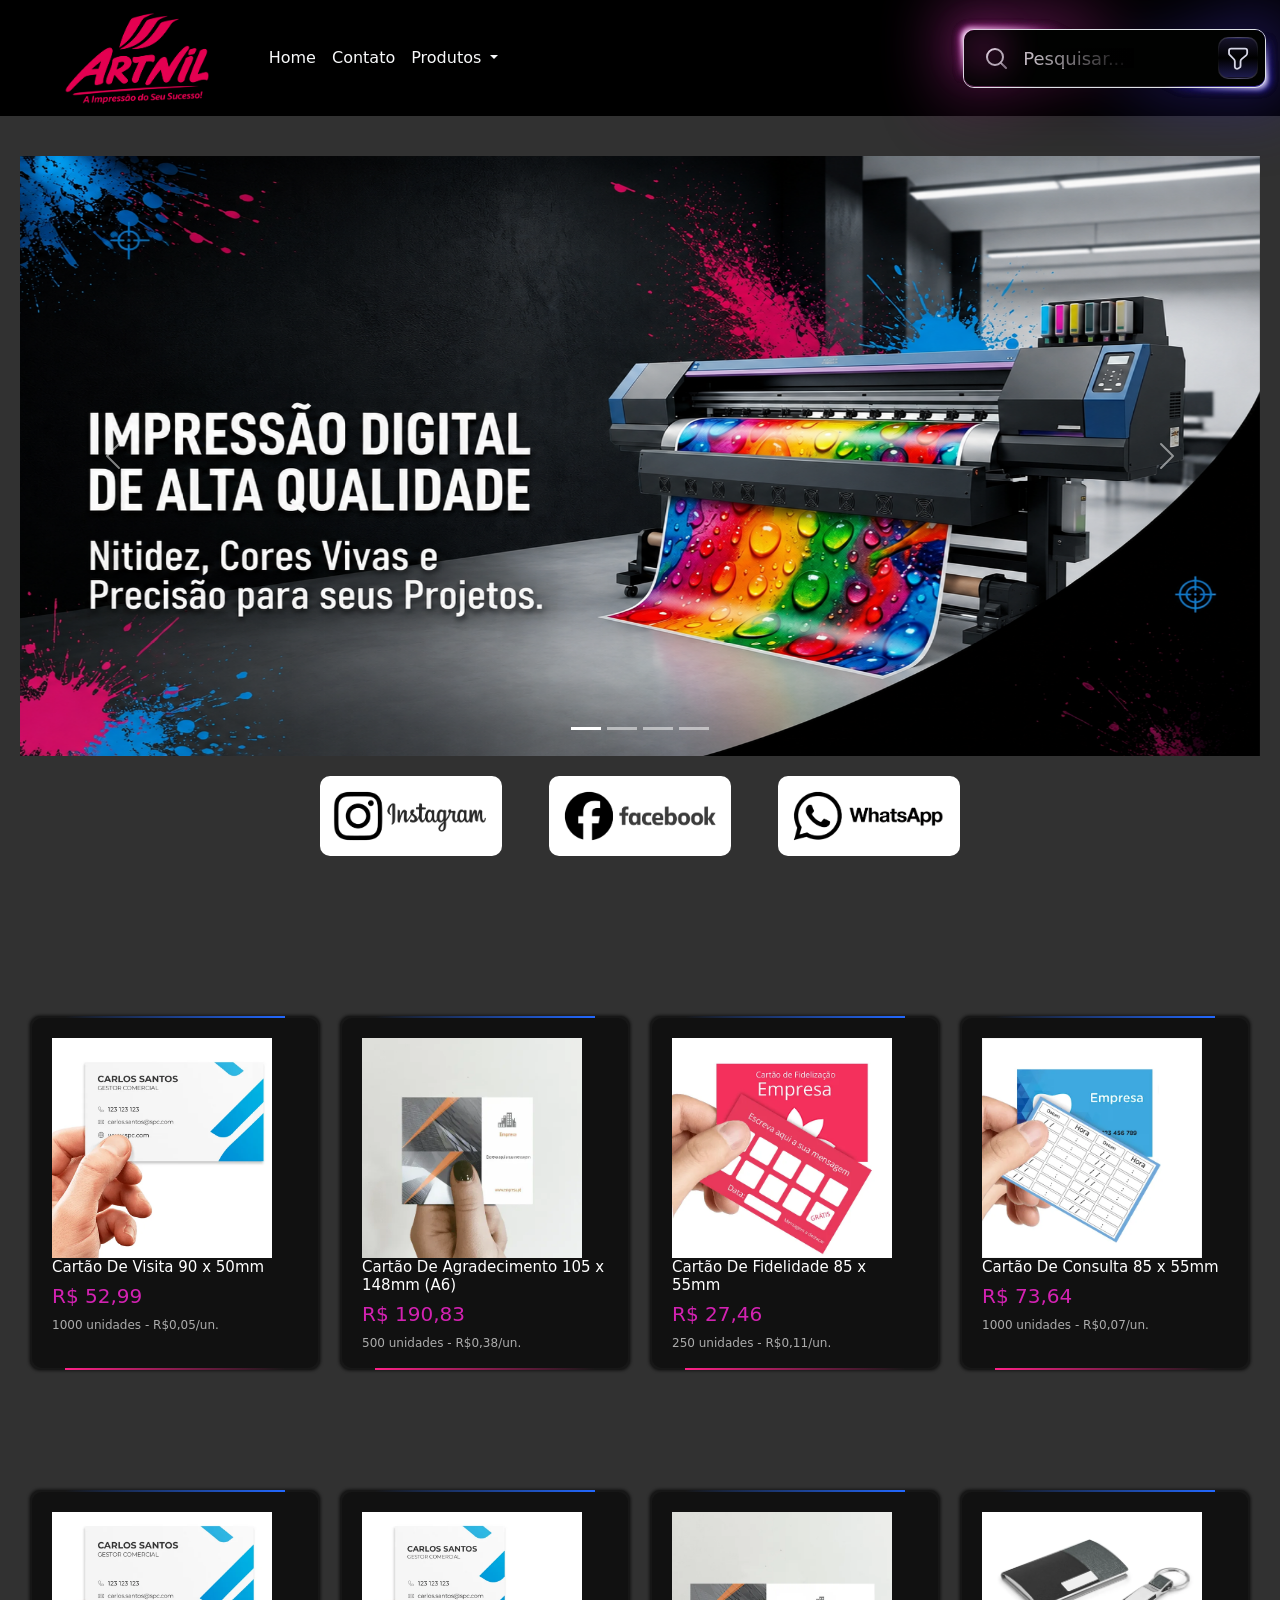
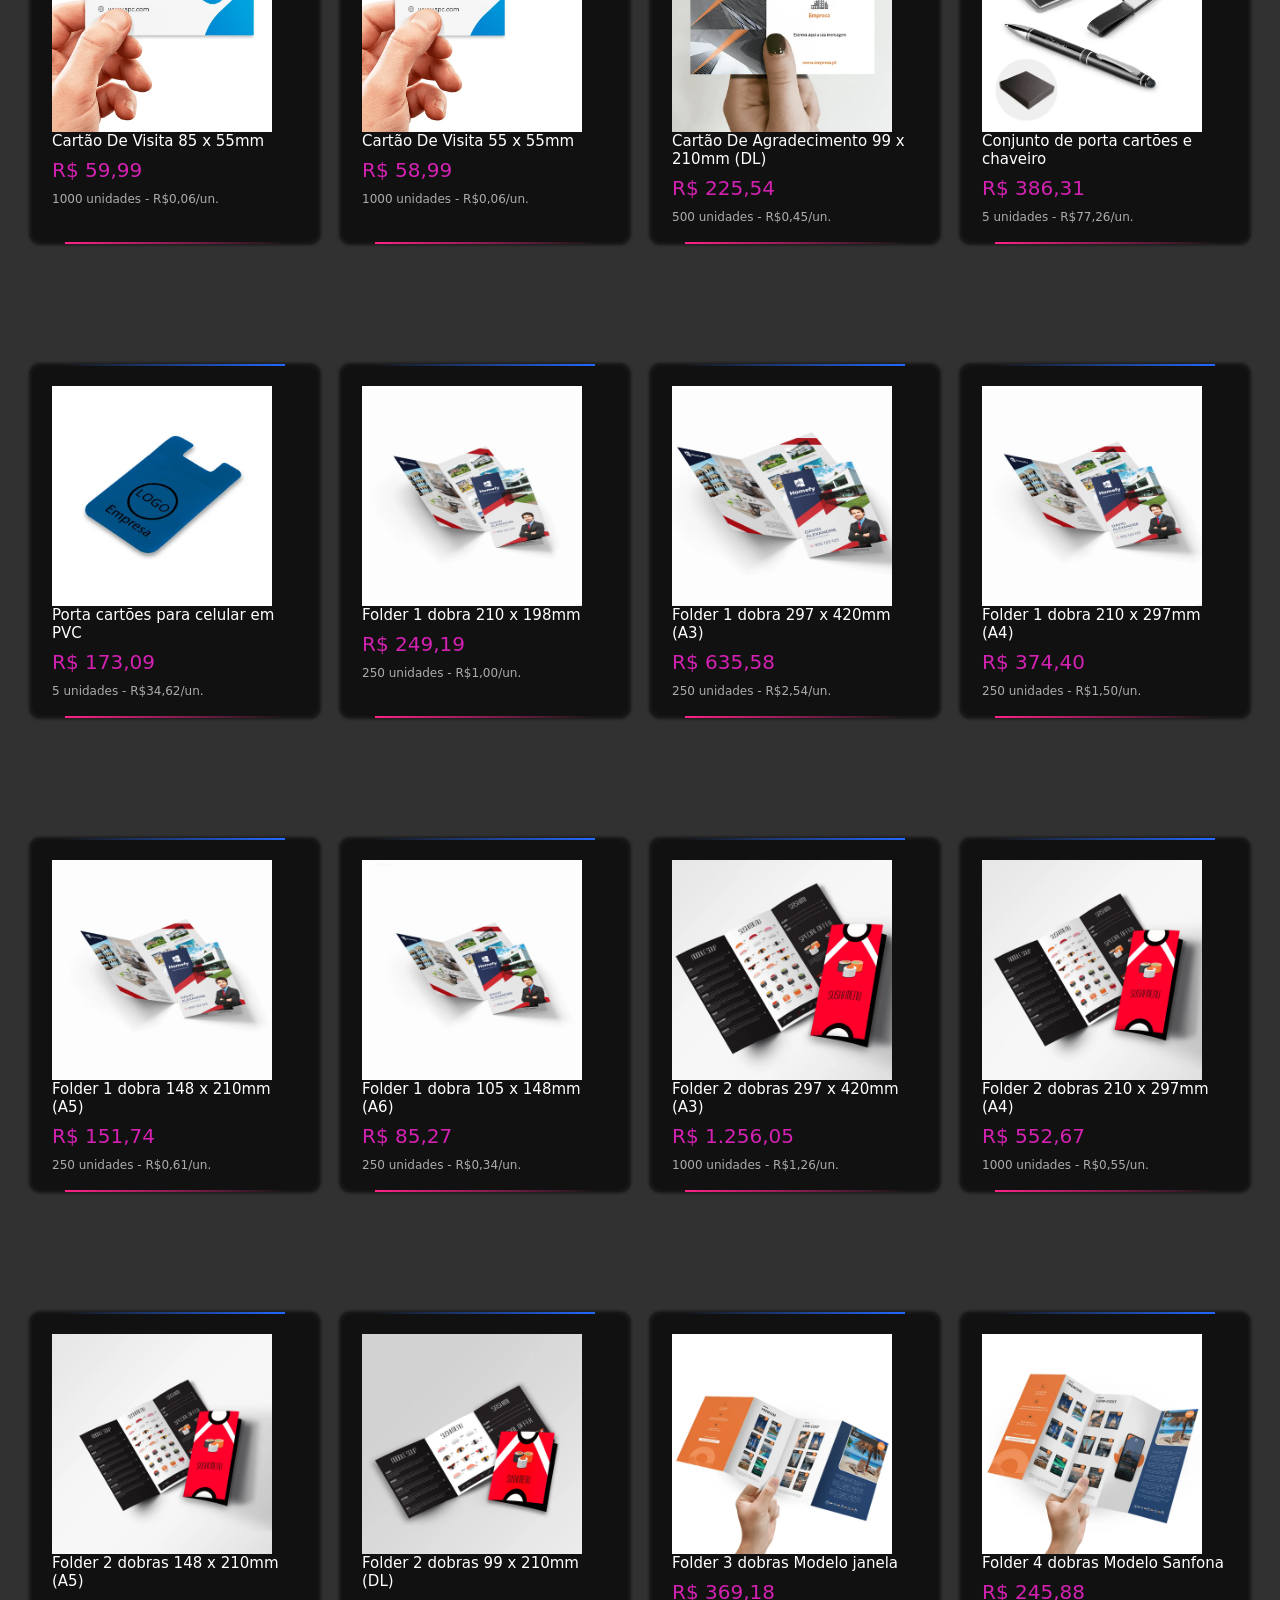
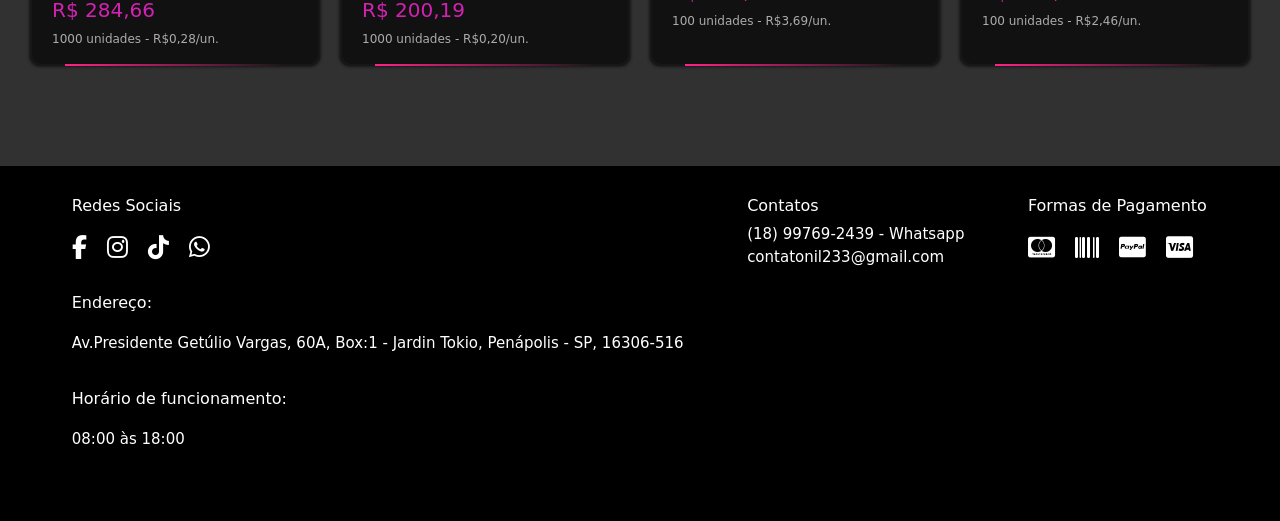
<file: cartao-visita-folders.html>
<!doctype html>
<html lang="ptt-BR">
<head>
    <meta charset="utf-8">
    <meta name="viewport" content="width=device-width, initial-scale=1">
    <link href="css/css.css" rel="stylesheet">
    <title>ArtNil</title>
    <link rel="stylesheet" href="https://cdnjs.cloudflare.com/ajax/libs/font-awesome/6.4.0/css/all.min.css">
    <link href="https://cdn.jsdelivr.net/npm/bootstrap@5.3.8/dist/css/bootstrap.min.css" rel="stylesheet" integrity="sha384-sRIl4kxILFvY47J16cr9ZwB07vP4J8+LH7qKQnuqkuIAvNWLzeN8tE5YBujZqJLB" crossorigin="anonymous">
</head>
<body>
<nav class="navbar navbar-expand-lg">
    <div class="container-fluid">
        <a class="logo ms-lg-5" href="#"><img src="img/Logomarca.png"></a>
        <button class="navbar-toggler" type="button" data-bs-toggle="collapse" data-bs-target="#navbarScroll" aria-controls="navbarScroll" aria-expanded="false" aria-label="Toggle navigation">
            <span class="navbar-toggler-icon"></span>
        </button>
        <div class="collapse navbar-collapse" id="navbarScroll">
            <ul class="navbar-nav col-8 my-2  ms-lg-5 my-lg-0 navbar-nav-scroll" style="--bs-scroll-height: 100px;">
                <li class="nav-item">
                    <a class="nav-link active text-light" aria-current="page" href="index.html">Home</a>
                </li>
                <li class="nav-item">
                    <a class="nav-link text-light" href="contato.html">Contato</a>
                </li>
                <li class="nav-item dropdown">
                    <a class="nav-link dropdown-toggle text-light" href="#" role="button" data-bs-toggle="dropdown" aria-expanded="false">
                        Produtos
                    </a>
                    <ul class="dropdown-menu">
                        <li><a class="dropdown-item" href="banner.html">Banners</a></li>
                        <li><hr class="dropdown-divider"></li>
                        <li><a class="dropdown-item" href="adesivo.html">Adesivos</a></li>
                        <li><a class="dropdown-item" href="cartao-visita-folders.html">Cartões e Folders</a></li>
                    </ul>
                </li>
            </ul>
            <!-- From Uiverse.io by Lakshay-art -->
            <div class="grid"></div>
            <div id="poda">
                <div class="glow"></div>
                <div class="darkBorderBg"></div>
                <div class="darkBorderBg"></div>
                <div class="darkBorderBg"></div>

                <div class="white"></div>

                <div class="border"></div>

                <div id="main">
                    <input placeholder="Pesquisar..." type="text" name="text" class="input" />
                    <div id="input-mask"></div>
                    <div id="pink-mask"></div>
                    <div class="filterBorder"></div>
                    <div id="filter-icon">
                        <svg
                                preserveAspectRatio="none"
                                height="27"
                                width="27"
                                viewBox="4.8 4.56 14.832 15.408"
                                fill="none"
                        >
                            <path
                                    d="M8.16 6.65002H15.83C16.47 6.65002 16.99 7.17002 16.99 7.81002V9.09002C16.99 9.56002 16.7 10.14 16.41 10.43L13.91 12.64C13.56 12.93 13.33 13.51 13.33 13.98V16.48C13.33 16.83 13.1 17.29 12.81 17.47L12 17.98C11.24 18.45 10.2 17.92 10.2 16.99V13.91C10.2 13.5 9.97 12.98 9.73 12.69L7.52 10.36C7.23 10.08 7 9.55002 7 9.20002V7.87002C7 7.17002 7.52 6.65002 8.16 6.65002Z"
                                    stroke="#d6d6e6"
                                    stroke-width="1"
                                    stroke-miterlimit="10"
                                    stroke-linecap="round"
                                    stroke-linejoin="round"
                            ></path>
                        </svg>
                    </div>
                    <div id="search-icon">
                        <svg
                                xmlns="http://www.w3.org/2000/svg"
                                width="24"
                                viewBox="0 0 24 24"
                                stroke-width="2"
                                stroke-linejoin="round"
                                stroke-linecap="round"
                                height="24"
                                fill="none"
                                class="feather feather-search"
                        >
                            <circle stroke="url(#search)" r="8" cy="11" cx="11"></circle>
                            <line
                                    stroke="url(#searchl)"
                                    y2="16.65"
                                    y1="22"
                                    x2="16.65"
                                    x1="22"
                            ></line>
                            <defs>
                                <linearGradient gradientTransform="rotate(50)" id="search">
                                    <stop stop-color="#f8e7f8" offset="0%"></stop>
                                    <stop stop-color="#b6a9b7" offset="50%"></stop>
                                </linearGradient>
                                <linearGradient id="searchl">
                                    <stop stop-color="#b6a9b7" offset="0%"></stop>
                                    <stop stop-color="#837484" offset="50%"></stop>
                                </linearGradient>
                            </defs>
                        </svg>
                    </div>
                </div>
            </div>
        </div>
    </div>
</nav>

<section class="banner">
    <div id="carousel" class="carousel slide">
        <div class="carousel-indicators">
            <button type="button" data-bs-target="#carousel" data-bs-slide-to="0" class="active" aria-current="true" aria-label="Slide 1"></button>
            <button type="button" data-bs-target="#carousel" data-bs-slide-to="1" aria-label="Slide 2"></button>
            <button type="button" data-bs-target="#carousel" data-bs-slide-to="2" aria-label="Slide 3"></button>
            <button type="button" data-bs-target="#carousel" data-bs-slide-to="3" aria-label="Slide 4"></button>
        </div>
        <div class="carousel-inner">
            <div class="carousel-item active">
                <img src="img/banner/impressao.png" class="d-block w-100" alt="...">
            </div>
            <div class="carousel-item">
                <img src="img/banner/copos%20e%20canecas.png" class="d-block w-100" alt="...">
            </div>
            <div class="carousel-item">
                <img src="img/banner/lonas%20e%20banners.png" class="d-block w-100" alt="...">
            </div>
            <div class="carousel-item">
                <img src="img/banner/materiais%20rigidos.png" class="d-block w-100" alt="...">
            </div>
        </div>
        <button class="carousel-control-prev" type="button" data-bs-target="#carouselExampleIndicators" data-bs-slide="prev">
            <span class="carousel-control-prev-icon" aria-hidden="true"></span>
            <span class="visually-hidden">Previous</span>
        </button>
        <button class="carousel-control-next" type="button" data-bs-target="#carouselExampleIndicators" data-bs-slide="next">
            <span class="carousel-control-next-icon" aria-hidden="true"></span>
            <span class="visually-hidden">Next</span>
        </button>
    </div>

    <div class="redesocial">
        <a href="https://www.instagram.com/artnilcv/"><img src="img/redes%20sociais/instagram.png" ></a>
        <a href="https://www.facebook.com/artnil.design.impressao"><img src="img/redes%20sociais/facebook.png" ></a>
        <a ><img src="img/redes%20sociais/whatsapp.png" ></a>
    </div>
</section>


<section class="produtos-cartao-folder">
    <div class="produtos-cartao-folder1">
        <div class="card-produtos" >
            <div class="content">
                <img src="img/cartoes-visita-folders/cartao-visita-90x50.png">
                <h2>Cartão De Visita 90 x 50mm</h2>
                <h4>R$ 52,99</h4>
                <p>1000 unidades - R$0,05/un.</p>
            </div>
        </div>

        <div class="card-produtos" >
            <div class="content">
                <img src="img/cartoes-visita-folders/cartao-agradecimento-105x148.png">
                <h2>Cartão De Agradecimento 105 x 148mm (A6)</h2>
                <h4>R$ 190,83</h4>
                <p>500 unidades - R$0,38/un.</p>
            </div>
        </div>

        <div class="card-produtos" >
            <div class="content">
                <img src="img/cartoes-visita-folders/cartao-fidelidade-85x55.png">
                <h2>Cartão De Fidelidade 85 x 55mm</h2>
                <h4>R$ 27,46</h4>
                <p>250 unidades - R$0,11/un.</p>
            </div>
        </div>

        <div class="card-produtos" >
            <div class="content">
                <img src="img/cartoes-visita-folders/cartao-consulta-85x55.png">
                <h2>Cartão De Consulta 85 x 55mm</h2>
                <h4>R$ 73,64</h4>
                <p>1000 unidades - R$0,07/un.</p>
            </div>
        </div>
    </div>



    <div class="produtos-cartao-folder1">
        <div class="card-produtos" >
            <div class="content">
                <img src="img/cartoes-visita-folders/cartao-visita-85x55.png">
                <h2>Cartão De Visita 85 x 55mm</h2>
                <h4>R$ 59,99</h4>
                <p>1000 unidades - R$0,06/un.</p>
            </div>
        </div>

        <div class="card-produtos" >
            <div class="content">
                <img src="img/cartoes-visita-folders/cartao-visita-55x55.png">
                <h2>Cartão De Visita 55 x 55mm </h2>
                <h4>R$ 58,99</h4>
                <p>1000 unidades - R$0,06/un.</p>
            </div>
        </div>

        <div class="card-produtos" >
            <div class="content">
                <img src="img/cartoes-visita-folders/cartao-agradecimento-99x120.png">
                <h2>Cartão De Agradecimento 99 x 210mm (DL)</h2>
                <h4>R$ 225,54</h4>
                <p>500 unidades - R$0,45/un.</p>
            </div>
        </div>

        <div class="card-produtos" >
            <div class="content">
                <img src="img/cartoes-visita-folders/porta-cartao-chaveiro.png">
                <h2>Conjunto de porta cartões e chaveiro</h2>
                <h4>R$ 386,31</h4>
                <p>5 unidades - R$77,26/un.</p>
            </div>
        </div>
    </div>


    <div class="produtos-cartao-folder1">
        <div class="card-produtos" >
            <div class="content">
                <img src="img/cartoes-visita-folders/pota-cartao-celular.png">
                <h2>Porta cartões para celular em PVC</h2>
                <h4>R$ 173,09</h4>
                <p>5 unidades - R$34,62/un.</p>
            </div>
        </div>

        <div class="card-produtos" >
            <div class="content">
                <img src="img/cartoes-visita-folders/folder-1dobra-210x198.png">
                <h2>Folder 1 dobra 210 x 198mm</h2>
                <h4>R$ 249,19</h4>
                <p>250 unidades - R$1,00/un.</p>
            </div>
        </div>

        <div class="card-produtos" >
            <div class="content">
                <img src="img/cartoes-visita-folders/folder-1dobra-A3.png">
                <h2>Folder 1 dobra 297 x 420mm (A3)</h2>
                <h4>R$ 635,58</h4>
                <p>250 unidades - R$2,54/un.</p>
            </div>
        </div>

        <div class="card-produtos" >
            <div class="content">
                <img src="img/cartoes-visita-folders/folder-1dobra-A4.png">
                <h2>Folder 1 dobra 210 x 297mm (A4)</h2>
                <h4>R$ 374,40</h4>
                <p>250 unidades - R$1,50/un.</p>
            </div>
        </div>
    </div>


    <div class="produtos-cartao-folder1">
        <div class="card-produtos" >
            <div class="content">
                <img src="img/cartoes-visita-folders/folder-1dobra-A5.png">
                <h2>Folder 1 dobra 148 x 210mm (A5)</h2>
                <h4>R$ 151,74</h4>
                <p>250 unidades - R$0,61/un.</p>
            </div>
        </div>

        <div class="card-produtos" >
            <div class="content">
                <img src="img/cartoes-visita-folders/folder-1dobra-A6.png">
                <h2>Folder 1 dobra 105 x 148mm (A6)</h2>
                <h4>R$ 85,27</h4>
                <p>250 unidades - R$0,34/un.</p>
            </div>
        </div>

        <div class="card-produtos" >
            <div class="content">
                <img src="img/cartoes-visita-folders/folder-2dobras-A3.png">
                <h2>Folder 2 dobras 297 x 420mm (A3)</h2>
                <h4>R$ 1.256,05</h4>
                <p>1000 unidades - R$1,26/un.</p>
            </div>
        </div>

        <div class="card-produtos" >
            <div class="content">
                <img src="img/cartoes-visita-folders/folder-2dobras-A4.png">
                <h2>Folder 2 dobras 210 x 297mm (A4)</h2>
                <h4>R$ 552,67</h4>
                <p>1000 unidades - R$0,55/un.</p>
            </div>
        </div>
    </div>


    <div class="produtos-cartao-folder1">
        <div class="card-produtos" >
            <div class="content">
                <img src="img/cartoes-visita-folders/folder-2dobras-A5.png">
                <h2>Folder 2 dobras 148 x 210mm (A5)</h2>
                <h4>R$ 284,66</h4>
                <p>1000 unidades - R$0,28/un.</p>
            </div>
        </div>

        <div class="card-produtos" >
            <div class="content">
                <img src="img/cartoes-visita-folders/folder-2dobras-DL.png">
                <h2>Folder 2 dobras 99 x 210mm (DL)</h2>
                <h4>R$ 200,19</h4>
                <p>1000 unidades - R$0,20/un.</p>
            </div>
        </div>

        <div class="card-produtos" >
            <div class="content">
                <img src="img/cartoes-visita-folders/folder-3dobras-janela.png">
                <h2>Folder 3 dobras Modelo janela</h2>
                <h4>R$ 369,18</h4>
                <p>100 unidades - R$3,69/un.</p>
            </div>
        </div>

        <div class="card-produtos" >
            <div class="content">
                <img src="img/cartoes-visita-folders/folder-4dobras-sanfona.png">
                <h2>Folder 4 dobras Modelo Sanfona</h2>
                <h4>R$ 245,88</h4>
                <p>100 unidades - R$2,46/un.</p>
            </div>
        </div>
    </div>
</section>






<footer>
    <div class="rodape-superior">
        <div class="coluna-rodape">
            <h4>Redes Sociais</h4>
            <div class="icones-sociais">
                <i class="fa-brands fa-facebook-f"></i>
                <i class="fa-brands fa-instagram"></i>
                <i class="fa-brands fa-tiktok"></i>
                <i class="fa-brands fa-whatsapp"></i>
            </div>
            <br>
            <h4>Endereço:</h4>
            <p>Av.Presidente Getúlio Vargas, 60A, Box:1 - Jardin Tokio, Penápolis - SP, 16306-516</p>
            <br>
            <h4>Horário de funcionamento:</h4>
            <p>08:00 às 18:00</p>
        </div>
        <div class="coluna-rodape">
            <h6 class="ehp-footer__contact-heading">Contatos</h6><p class="ehp-footer__contact-information">(18) 99769-2439 - Whatsapp
            <br>
            contatonil233@gmail.com
            <br><br>
        </div>
        <div class="coluna-rodape">
            <h4>Formas de Pagamento</h4>
            <div class="icones-pagamento">
                <i class="fa-brands fa-cc-mastercard"></i>
                <i class="fa-solid fa-barcode"></i>
                <i class="fa-brands fa-cc-paypal"></i>
                <i class="fa-brands fa-cc-visa"></i>
            </div>
        </div>
    </div>
</footer>

<script src="https://cdn.jsdelivr.net/npm/bootstrap@5.3.8/dist/js/bootstrap.bundle.min.js" integrity="sha384-FKyoEForCGlyvwx9Hj09JcYn3nv7wiPVlz7YYwJrWVcXK/BmnVDxM+D2scQbITxI" crossorigin="anonymous"></script>
</body>
</html>
</file>
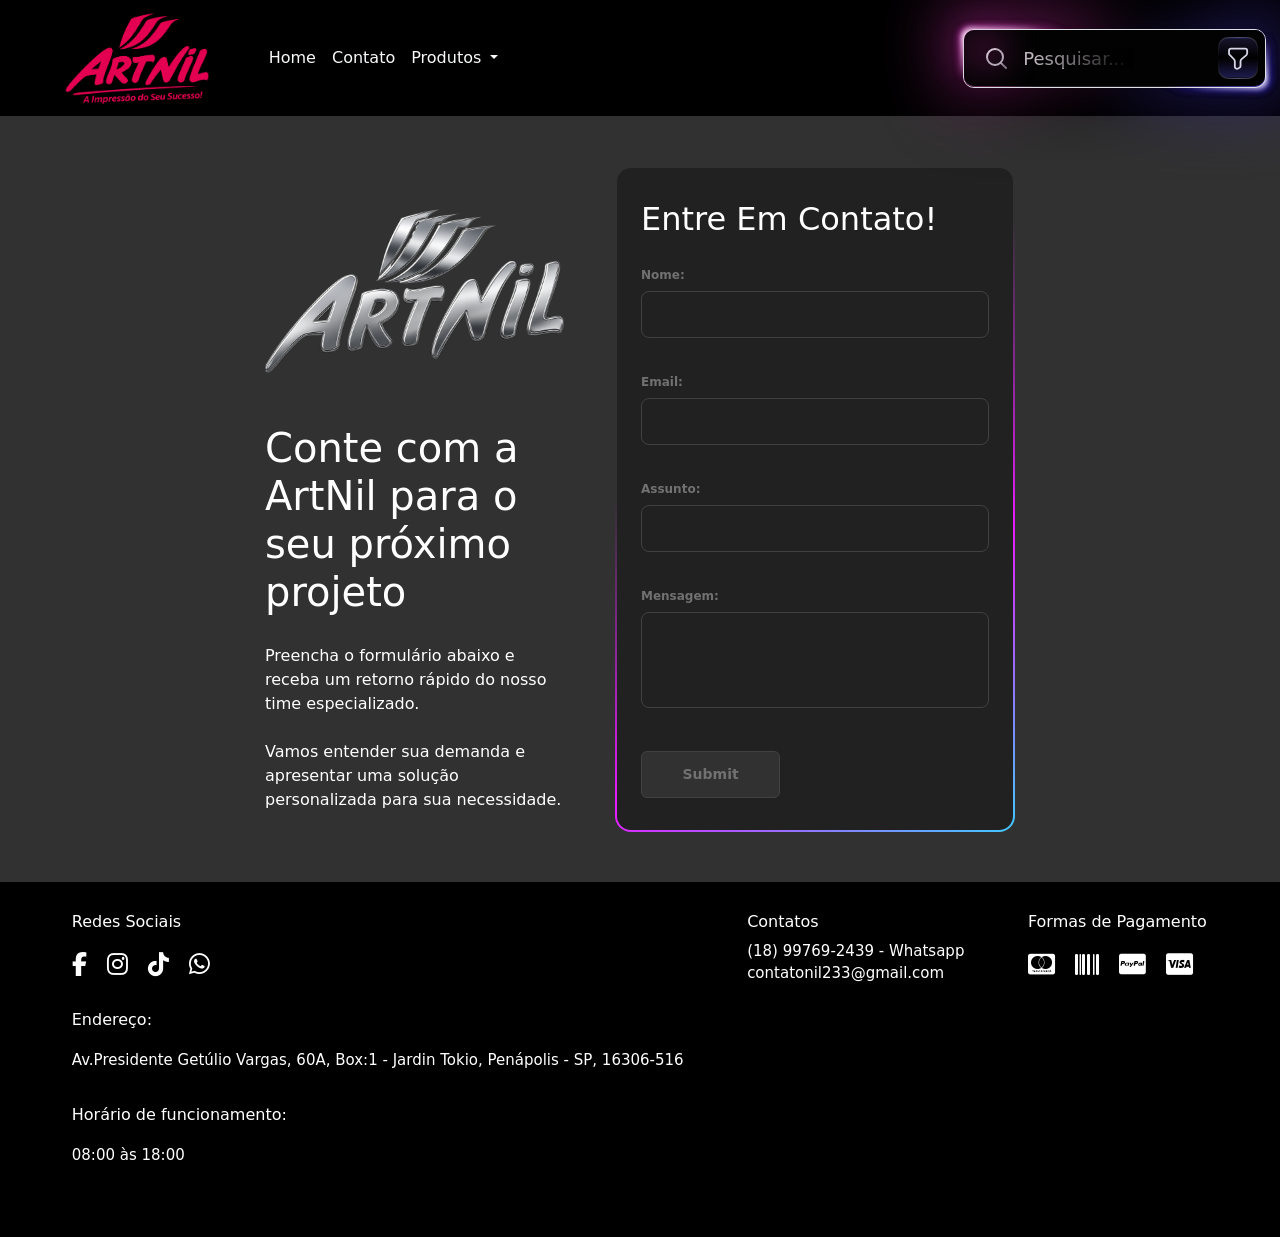
<file: contato.html>
<!doctype html>
<html lang="ptt-BR">
<head>
    <meta charset="utf-8">
    <meta name="viewport" content="width=device-width, initial-scale=1">
    <link href="css/css.css" rel="stylesheet">
    <title>ArtNil</title>
    <link rel="stylesheet" href="https://cdnjs.cloudflare.com/ajax/libs/font-awesome/6.4.0/css/all.min.css">
    <link href="https://cdn.jsdelivr.net/npm/bootstrap@5.3.8/dist/css/bootstrap.min.css" rel="stylesheet" integrity="sha384-sRIl4kxILFvY47J16cr9ZwB07vP4J8+LH7qKQnuqkuIAvNWLzeN8tE5YBujZqJLB" crossorigin="anonymous">
</head>
<body>
<nav class="navbar navbar-expand-lg">
    <div class="container-fluid">
        <a class="logo ms-lg-5" href="#"><img src="img/Logomarca.png"></a>
        <button class="navbar-toggler" type="button" data-bs-toggle="collapse" data-bs-target="#navbarScroll" aria-controls="navbarScroll" aria-expanded="false" aria-label="Toggle navigation">
            <span class="navbar-toggler-icon"></span>
        </button>
        <div class="collapse navbar-collapse" id="navbarScroll">
            <ul class="navbar-nav col-8 my-2  ms-lg-5 my-lg-0 navbar-nav-scroll" style="--bs-scroll-height: 100px;">
                <li class="nav-item">
                    <a class="nav-link active text-light" aria-current="page" href="index.html">Home</a>
                </li>
                <li class="nav-item">
                    <a class="nav-link text-light" href="contato.html">Contato</a>
                </li>
                <li class="nav-item dropdown">
                    <a class="nav-link dropdown-toggle text-light" href="#" role="button" data-bs-toggle="dropdown" aria-expanded="false">
                        Produtos
                    </a>
                    <ul class="dropdown-menu">
                        <li><a class="dropdown-item" href="banner.html">Banners</a></li>
                        <li><hr class="dropdown-divider"></li>
                        <li><a class="dropdown-item" href="adesivo.html">Adesivos</a></li>
                        <li><a class="dropdown-item" href="cartao-visita-folders.html">Cartões e Folders</a></li>
                    </ul>
                </li>
            </ul>
            <!-- From Uiverse.io by Lakshay-art -->
            <div class="grid"></div>
            <div id="poda">
                <div class="glow"></div>
                <div class="darkBorderBg"></div>
                <div class="darkBorderBg"></div>
                <div class="darkBorderBg"></div>

                <div class="white"></div>

                <div class="border"></div>

                <div id="main">
                    <input placeholder="Pesquisar..." type="text" name="text" class="input" />
                    <div id="input-mask"></div>
                    <div id="pink-mask"></div>
                    <div class="filterBorder"></div>
                    <div id="filter-icon">
                        <svg
                                preserveAspectRatio="none"
                                height="27"
                                width="27"
                                viewBox="4.8 4.56 14.832 15.408"
                                fill="none"
                        >
                            <path
                                    d="M8.16 6.65002H15.83C16.47 6.65002 16.99 7.17002 16.99 7.81002V9.09002C16.99 9.56002 16.7 10.14 16.41 10.43L13.91 12.64C13.56 12.93 13.33 13.51 13.33 13.98V16.48C13.33 16.83 13.1 17.29 12.81 17.47L12 17.98C11.24 18.45 10.2 17.92 10.2 16.99V13.91C10.2 13.5 9.97 12.98 9.73 12.69L7.52 10.36C7.23 10.08 7 9.55002 7 9.20002V7.87002C7 7.17002 7.52 6.65002 8.16 6.65002Z"
                                    stroke="#d6d6e6"
                                    stroke-width="1"
                                    stroke-miterlimit="10"
                                    stroke-linecap="round"
                                    stroke-linejoin="round"
                            ></path>
                        </svg>
                    </div>
                    <div id="search-icon">
                        <svg
                                xmlns="http://www.w3.org/2000/svg"
                                width="24"
                                viewBox="0 0 24 24"
                                stroke-width="2"
                                stroke-linejoin="round"
                                stroke-linecap="round"
                                height="24"
                                fill="none"
                                class="feather feather-search"
                        >
                            <circle stroke="url(#search)" r="8" cy="11" cx="11"></circle>
                            <line
                                    stroke="url(#searchl)"
                                    y2="16.65"
                                    y1="22"
                                    x2="16.65"
                                    x1="22"
                            ></line>
                            <defs>
                                <linearGradient gradientTransform="rotate(50)" id="search">
                                    <stop stop-color="#f8e7f8" offset="0%"></stop>
                                    <stop stop-color="#b6a9b7" offset="50%"></stop>
                                </linearGradient>
                                <linearGradient id="searchl">
                                    <stop stop-color="#b6a9b7" offset="0%"></stop>
                                    <stop stop-color="#837484" offset="50%"></stop>
                                </linearGradient>
                            </defs>
                        </svg>
                    </div>
                </div>
            </div>
        </div>
    </div>
</nav>



<section class="contato" id="contato">
    <div class="texto-contato">
        <img src="img/logo%20prata.png">
        <h1>Conte com a ArtNil para o seu próximo projeto</h1>
        <p>
            Preencha o formulário abaixo e receba um retorno rápido do nosso time especializado.
            <br><br>
            Vamos entender sua demanda e apresentar uma solução personalizada para sua necessidade.
        </p>
    </div>

    
    <!-- From Uiverse.io by gharsh11032000 -->
    <div class="form-container">
        <h2>Entre Em Contato!</h2>
        <form class="form">
            <div class="form-group">
                <label for="nome">Nome:</label>
                <input type="text" id="nome" name="nome" required="">
            </div>
            <div class="form-group">
                <label for="email">Email:</label>
                <input type="email" id="email" name="email" required="">
            </div>
            <div class="form-group">
                <label for="assunto">Assunto:</label>
                <input type="text" id="assunto" name="assunto" required="">
            </div>
            <div class="form-group">
                <label for="textarea">Mensagem: </label>
                <textarea name="textarea" id="textarea" rows="10" cols="50" required=""></textarea>
            </div>
            <button class="form-submit-btn" type="submit">Submit</button>
        </form>
    </div>
</section>







<footer>
    <div class="rodape-superior">
        <div class="coluna-rodape">
            <h4>Redes Sociais</h4>
            <div class="icones-sociais">
                <i class="fa-brands fa-facebook-f"></i>
                <i class="fa-brands fa-instagram"></i>
                <i class="fa-brands fa-tiktok"></i>
                <i class="fa-brands fa-whatsapp"></i>
            </div>
            <br>
            <h4>Endereço:</h4>
            <p>Av.Presidente Getúlio Vargas, 60A, Box:1 - Jardin Tokio, Penápolis - SP, 16306-516</p>
            <br>
            <h4>Horário de funcionamento:</h4>
            <p>08:00 às 18:00</p>
        </div>
        <div class="coluna-rodape">
            <h6 class="ehp-footer__contact-heading">Contatos</h6><p class="ehp-footer__contact-information">(18) 99769-2439 - Whatsapp
            <br>
            contatonil233@gmail.com
            <br><br>
        </div>
        <div class="coluna-rodape">
            <h4>Formas de Pagamento</h4>
            <div class="icones-pagamento">
                <i class="fa-brands fa-cc-mastercard"></i>
                <i class="fa-solid fa-barcode"></i>
                <i class="fa-brands fa-cc-paypal"></i>
                <i class="fa-brands fa-cc-visa"></i>
            </div>
        </div>
    </div>
</footer>


<script src="https://cdn.jsdelivr.net/npm/bootstrap@5.3.8/dist/js/bootstrap.bundle.min.js" integrity="sha384-FKyoEForCGlyvwx9Hj09JcYn3nv7wiPVlz7YYwJrWVcXK/BmnVDxM+D2scQbITxI" crossorigin="anonymous"></script>
</body>
</html>
</file>
<file: css/css.css>
.navbar img{
    height: 100px;
}

.navbar{
    background: #000;
}

.banner img{
    height: 600px;
}

/* From Uiverse.io by Lakshay-art */
.white,
.border,
.darkBorderBg,
.glow {
    max-height: 70px;
    max-width: 314px;
    height: 100%;
    width: 100%;
    position: absolute;
    overflow: hidden;
    z-index: -1;
    /* Border Radius */
    border-radius: 12px;
    filter: blur(3px);
}
.input {
    background-color: #010201;
    border: none;
    /* padding:7px; */
    width: 301px;
    height: 56px;
    border-radius: 10px;
    color: white;
    padding-inline: 59px;
    font-size: 18px;
}
#poda {
    display: flex;
    align-items: center;
    justify-content: center;
    z-index: 1050;
}
.input::placeholder {
    color: #c0b9c0;
}

.input:focus {
    outline: none;
}

#main:focus-within > #input-mask {
    display: none;
}

#input-mask {
    pointer-events: none;
    width: 100px;
    height: 20px;
    position: absolute;
    background: linear-gradient(90deg, transparent, black);
    top: 18px;
    left: 70px;
}
#pink-mask {
    pointer-events: none;
    width: 30px;
    height: 20px;
    position: absolute;
    background: #cf30aa;
    top: 10px;
    left: 5px;
    filter: blur(20px);
    opacity: 0.8;
//animation:leftright 4s ease-in infinite;
    transition: all 2s;
}
#main:hover > #pink-mask {
//animation: rotate 4s linear infinite;
    opacity: 0;
}

.white {
    max-height: 63px;
    max-width: 307px;
    border-radius: 10px;
    filter: blur(2px);
}

.white::before {
    content: "";
    z-index: -2;
    text-align: center;
    top: 50%;
    left: 50%;
    transform: translate(-50%, -50%) rotate(83deg);
    position: absolute;
    width: 600px;
    height: 600px;
    background-repeat: no-repeat;
    background-position: 0 0;
    filter: brightness(1.4);
    background-image: conic-gradient(
            rgba(0, 0, 0, 0) 0%,
            #a099d8,
            rgba(0, 0, 0, 0) 8%,
            rgba(0, 0, 0, 0) 50%,
            #dfa2da,
            rgba(0, 0, 0, 0) 58%
    );
//  animation: rotate 4s linear infinite;
    transition: all 2s;
}
.border {
    max-height: 59px;
    max-width: 303px;
    border-radius: 11px;
    filter: blur(0.5px);
}
.border::before {
    content: "";
    z-index: -2;
    text-align: center;
    top: 50%;
    left: 50%;
    transform: translate(-50%, -50%) rotate(70deg);
    position: absolute;
    width: 600px;
    height: 600px;
    filter: brightness(1.3);
    background-repeat: no-repeat;
    background-position: 0 0;
    background-image: conic-gradient(
            #1c191c,
            #402fb5 5%,
            #1c191c 14%,
            #1c191c 50%,
            #cf30aa 60%,
            #1c191c 64%
    );
// animation: rotate 4s 0.1s linear infinite;
    transition: all 2s;
}
.darkBorderBg {
    max-height: 65px;
    max-width: 312px;
}
.darkBorderBg::before {
    content: "";
    z-index: -2;
    text-align: center;
    top: 50%;
    left: 50%;
    transform: translate(-50%, -50%) rotate(82deg);
    position: absolute;
    width: 600px;
    height: 600px;
    background-repeat: no-repeat;
    background-position: 0 0;
    background-image: conic-gradient(
            rgba(0, 0, 0, 0),
            #18116a,
            rgba(0, 0, 0, 0) 10%,
            rgba(0, 0, 0, 0) 50%,
            #6e1b60,
            rgba(0, 0, 0, 0) 60%
    );
    transition: all 2s;
}
#poda:hover > .darkBorderBg::before {
    transform: translate(-50%, -50%) rotate(262deg);
}
#poda:hover > .glow::before {
    transform: translate(-50%, -50%) rotate(240deg);
}
#poda:hover > .white::before {
    transform: translate(-50%, -50%) rotate(263deg);
}
#poda:hover > .border::before {
    transform: translate(-50%, -50%) rotate(250deg);
}

#poda:hover > .darkBorderBg::before {
    transform: translate(-50%, -50%) rotate(-98deg);
}
#poda:hover > .glow::before {
    transform: translate(-50%, -50%) rotate(-120deg);
}
#poda:hover > .white::before {
    transform: translate(-50%, -50%) rotate(-97deg);
}
#poda:hover > .border::before {
    transform: translate(-50%, -50%) rotate(-110deg);
}

#poda:focus-within > .darkBorderBg::before {
    transform: translate(-50%, -50%) rotate(442deg);
    transition: all 4s;
}
#poda:focus-within > .glow::before {
    transform: translate(-50%, -50%) rotate(420deg);
    transition: all 4s;
}
#poda:focus-within > .white::before {
    transform: translate(-50%, -50%) rotate(443deg);
    transition: all 4s;
}
#poda:focus-within > .border::before {
    transform: translate(-50%, -50%) rotate(430deg);
    transition: all 4s;
}

.glow {
    overflow: hidden;
    filter: blur(30px);
    opacity: 0.4;
    max-height: 130px;
    max-width: 354px;
}
.glow:before {
    content: "";
    z-index: -2;
    text-align: center;
    top: 50%;
    left: 50%;
    transform: translate(-50%, -50%) rotate(60deg);
    position: absolute;
    width: 999px;
    height: 999px;
    background-repeat: no-repeat;
    background-position: 0 0;
    /*border color, change middle color*/
    background-image: conic-gradient(
            #000,
            #402fb5 5%,
            #000 38%,
            #000 50%,
            #cf30aa 60%,
            #000 87%
    );
    /* change speed here */
//animation: rotate 4s 0.3s linear infinite;
    transition: all 2s;
}

@keyframes rotate {
    100% {
        transform: translate(-50%, -50%) rotate(450deg);
    }
}
@keyframes leftright {
    0% {
        transform: translate(0px, 0px);
        opacity: 1;
    }

    49% {
        transform: translate(250px, 0px);
        opacity: 0;
    }
    80% {
        transform: translate(-40px, 0px);
        opacity: 0;
    }

    100% {
        transform: translate(0px, 0px);
        opacity: 1;
    }
}

#filter-icon {
    position: absolute;
    top: 8px;
    right: 8px;
    display: flex;
    align-items: center;
    justify-content: center;
    z-index: 2;
    max-height: 40px;
    max-width: 38px;
    height: 100%;
    width: 100%;

    isolation: isolate;
    overflow: hidden;
    /* Border Radius */
    border-radius: 10px;
    background: linear-gradient(180deg, #161329, black, #1d1b4b);
    border: 1px solid transparent;
}
.filterBorder {
    height: 42px;
    width: 40px;
    position: absolute;
    overflow: hidden;
    top: 7px;
    right: 7px;
    border-radius: 10px;
}

.filterBorder::before {
    content: "";

    text-align: center;
    top: 50%;
    left: 50%;
    transform: translate(-50%, -50%) rotate(90deg);
    position: absolute;
    width: 600px;
    height: 600px;
    background-repeat: no-repeat;
    background-position: 0 0;
    filter: brightness(1.35);
    background-image: conic-gradient(
            rgba(0, 0, 0, 0),
            #3d3a4f,
            rgba(0, 0, 0, 0) 50%,
            rgba(0, 0, 0, 0) 50%,
            #3d3a4f,
            rgba(0, 0, 0, 0) 100%
    );
    animation: rotate 4s linear infinite;
}
#main {
    position: relative;
    z-index: 2;
}
#search-icon {
    position: absolute;
    left: 20px;
    top: 15px;
}

.card {
    background-image: linear-gradient(163deg, #00eaff 0%, #ff00c3 100%);
    border-radius: 20px;
    text-align: center;
    transition: all 0.25s cubic-bezier(0, 0, 0, 1);
}

.card:hover {
    box-shadow: 0px 0px 30px 1px rgba(204, 0, 255, 0.3);
}

.card2 {
    background-color: #000000;
    border-radius: 10px;
    transition: all 0.25s cubic-bezier(0, 0, 0, 1);
    padding: 15px;
    cursor: pointer;
}

.card2:hover {
    transform: scale(0.98);
    border-radius: 18px;
}

.text {
    color: #ffffff;
    font-size: 30px;
}

.card img {
    width: 250px;
}

section{
    background-color: #313131;
}

.botaocard{
    color:white;
    background-color: #000000;
    border-radius: 50px;
    padding: 20px;
    height: 20px;
    width: 250px;
    font-family: "Agency FB";
    font-size: 25px;
}

.botaocard:hover {
    background-color: #524d52;
}

.produtos{
    align-items: center;
    display: flex;
    justify-content: center;
    gap: 50px;
}

.titulo-vendidos{
    display: flex;
    justify-content: center;
    color: white;
    padding: 30px;
    font-family: "Agency FB";
}

.redesocial{
    align-items: center;
    text-align: center;
    display: flex;
    gap: 5px;
    justify-content: space-between;
    padding: 20px 300px;
}

.redesocial img{
    height: 80px;
    background-color: #ffffff;
    border-radius: 10px;
    padding: 10px;
}

.redesocial:hover img{
    transform: scale(0.98);
    border-radius: 10px;
}


.conteudo-sobre{
    align-items: center;
    text-align: center;
    display: flex;
    gap: 100px;
    justify-content: space-between;
    padding: 50px 100px;
}

.conteudo-sobre p{
    color: white;
    font-size: 25px;
    text-align: initial;
    font-family: "Dubai Light";
}

.conteudo-sobre img{
    width: 500px;
}
footer {
    background-color: #000;
    color: #FFF;
    padding-top: 40px;
}

.rodape-superior {
    display: flex;
    justify-content: space-around;
    max-width: 1200px;
    margin: 0 auto;
    padding-bottom: 30px;
}

.coluna-rodape h4 {
    color: #ffffff;
    margin-bottom: 20px;
    font-size: 16px;
}

.coluna-rodape p {
    font-size: 15px;
    margin-bottom: 10px;
    line-height: 1.5;
}

.icones-sociais i, .icones-pagamento i {
    font-size: 24px;
    margin-right: 15px;
    margin-bottom: 10px;
    cursor: pointer;
}


.mais-vendidos{
    padding: 50px;
}



/* From Uiverse.io by gharsh11032000 */
.form-container {
    width: 400px;
    background: linear-gradient(#212121, #212121) padding-box,
    linear-gradient(145deg, transparent 35%,#e81cff, #40c9ff) border-box;
    border: 2px solid transparent;
    padding: 32px 24px;
    font-size: 14px;
    font-family: inherit;
    color: white;
    display: flex;
    flex-direction: column;
    gap: 20px;
    box-sizing: border-box;
    border-radius: 16px;
}

.form-container button:active {
    scale: 0.95;
}

.form-container .form {
    display: flex;
    flex-direction: column;
    gap: 20px;
}

.form-container .form-group {
    display: flex;
    flex-direction: column;
    gap: 2px;
}

.form-container .form-group label {
    display: block;
    margin-bottom: 5px;
    color: #717171;
    font-weight: 600;
    font-size: 12px;
}

.form-container .form-group input {
    width: 100%;
    padding: 12px 16px;
    border-radius: 8px;
    color: #fff;
    font-family: inherit;
    background-color: transparent;
    border: 1px solid #414141;
}

.form-container .form-group textarea {
    width: 100%;
    padding: 12px 16px;
    border-radius: 8px;
    resize: none;
    color: #fff;
    height: 96px;
    border: 1px solid #414141;
    background-color: transparent;
    font-family: inherit;
}

.form-container .form-group input::placeholder {
    opacity: 0.5;
}

.form-container .form-group input:focus {
    outline: none;
    border-color: #e81cff;
}

.form-container .form-group textarea:focus {
    outline: none;
    border-color: #e81cff;
}

.form-container .form-submit-btn {
    display: flex;
    align-items: flex-start;
    justify-content: center;
    align-self: flex-start;
    font-family: inherit;
    color: #717171;
    font-weight: 600;
    width: 40%;
    background: #313131;
    border: 1px solid #414141;
    padding: 12px 16px;
    font-size: inherit;
    gap: 8px;
    margin-top: 8px;
    cursor: pointer;
    border-radius: 6px;
}

.form-container .form-submit-btn:hover {
    background-color: #fff;
    border-color: #fff;
}

.contato{
    align-items: center;
    display: flex;
    justify-content: center;
    gap: 50px;
    padding: 50px;
}

.contato img{
    width: 300px;
}

.texto-contato{
    display: flex;
    flex-direction: column;
    gap: 20px;
    color: #FFFFFF;
    width: 300px;
}






/* From Uiverse.io by javierBarroso */

.card-produtos img {
    width: 220px;
    align-items: center;
}

.card-produtos {
    width: 290px;
    height: 354px;
    background: #171717;
    display: flex;
    justify-content: center;
    align-items: center;
    box-shadow: 0px 0px 3px 1px #00000088;
    position: relative;
    overflow: hidden;
    border-radius: 10px;
}

.content{
    align-items: center;
    display: flex;
    flex-direction: column;
}
.card-produtos .content {
    border-radius: 10px;
    background: #111111;
    width: 286px;
    height: 350px;
    z-index: 1;
    padding: 20px;
    color: white;
    display: flex;
    align-items: initial;
}

.content::before {
    opacity: 0;
    transition: opacity 300ms;
    content: " ";
    display: block;
    background: #fff5;
    width: 50px;
    height: 50px;
    position: absolute;
    filter: blur(50px);
}

.card-produtos:hover .content::before {
    opacity: 1;
}

.card-produtos::before {
    opacity: 1;
    content: "";
    position: absolute;
    display: block;
    width: 220px;
    height: 400px;
    transform: rotate(0deg) translateY(50%);
    background: linear-gradient(90deg, #ff2288, transparent);
    transition: opacity 300ms;
    animation: rotation_9018 3000ms infinite linear;
    animation-play-state: paused;
}
.card-produtos::after {
    opacity: 1;
    content: "";
    position: absolute;
    display: block;
    width: 220px;
    height: 400px;
    transform: rotate(0deg) translateY(-50%);
    background: linear-gradient(90deg, transparent, #2268ff);
    transition: opacity 300ms;
    animation: rotation_9019 3000ms infinite linear;
    animation-play-state: paused;
}

.card-produtos:hover::before {
    opacity: 1;
    animation-play-state: running;
}
.card-produtos:hover::after {
    opacity: 1;
    animation-play-state: running;
}

.card-produtos:hover .glass {
    opacity: 0;
}



@keyframes rotation_9018 {
    0% {
        transform: rotate(0deg) translateY(50%);
    }

    100% {
        transform: rotate(360deg) translateY(50%);
    }
}
@keyframes rotation_9019 {
    0% {
        transform: rotate(0deg) translateY(-50%);
    }

    100% {
        transform: rotate(360deg) translateY(-50%);
    }
}

.content h2{
    text-align: initial;
    justify-items: initial;
    font-size: 15px;

}
.content h4{
    color: #d322b2;
    font-size: 20px;
}

.content p{
    font-size: 12px;
    color: rgba(255, 255, 255, 0.65);
}

.produtos-adesivo{
    padding: 50px;
    display: flex;
    align-items: center;
    flex-direction: column;
    gap: 20px;
}

.produtos-adesivo1{
    padding: 50px;
    display: flex;
    align-items: center;
    gap: 20px;
}

.produtos-banner{
    padding: 50px;
    display: flex;
    align-items: center;
    flex-direction: column;
    gap: 20px;
}

.produtos-banner1{
    padding: 50px;
    display: flex;
    align-items: center;
    gap: 20px;
}

.produtos-cartao-folder{
    padding: 50px;
    display: flex;
    align-items: center;
    flex-direction: column;
    gap: 20px;
}

.produtos-cartao-folder1{
    padding: 50px;
    display: flex;
    align-items: center;
    gap: 20px;
}

/* Configurações gerais para responsividade */
* {
    box-sizing: border-box;
}

html {
    scroll-behavior: smooth;
    max-width: 100%;
    overflow-x: hidden;
}

body {
    margin: 0;
    padding: 0;
    width: 100%;
    min-width: 320px;
    overflow-x: hidden;
}

img {
    max-width: 100%;
    height: auto;
    display: block;
}

iframe,
video {
    max-width: 100%;
}

input,
textarea,
select,
button {
    max-width: 100%;
    font: inherit;
}

.container {
    width: 100%;
    max-width: 1200px;
    margin: 0 auto;
    padding: 0 20px;
}

/* Cabeçalho e menu */
header {
    width: 100%;
}

nav {
    display: flex;
    flex-wrap: wrap;
    align-items: center;
    gap: 15px;
}

nav a {
    text-decoration: none;
}

/* Conteúdo principal */
main,
section,
footer {
    width: 100%;
    max-width: 100%;
}

section {
    padding: 40px 20px;
}

/* Grades de produtos e conteúdos */
.produtos,
.produtos-container,
.cards,
.cards-container,
.galeria {
    display: grid;
    grid-template-columns: repeat(4, minmax(0, 1fr));
    gap: 20px;
    width: 100%;
}

.produto,
.card {
    min-width: 0;
    max-width: 100%;
}

.produto img,
.card img {
    width: 100%;
    height: auto;
    object-fit: cover;
}

/* Formulários */
form {
    width: 100%;
    max-width: 600px;
    margin: 0 auto;
}

form input,
form textarea,
form select {
    width: 100%;
    padding: 12px;
    margin-bottom: 15px;
}

form button {
    cursor: pointer;
}

/* Tabelas */
.table-container {
    width: 100%;
    overflow-x: auto;
}

table {
    width: 100%;
    border-collapse: collapse;
}

/* Rodapé */
footer {
    padding: 30px 20px;
}

/* Tablets */
@media (max-width: 992px) {
    .container {
        padding: 0 15px;
    }

    .produtos,
    .produtos-container,
    .cards,
    .cards-container,
    .galeria {
        grid-template-columns: repeat(2, minmax(0, 1fr));
    }

    section {
        padding: 30px 15px;
    }

    h1 {
        font-size: 2rem;
    }

    h2 {
        font-size: 1.5rem;
    }
}

/* Celulares */
@media (max-width: 576px) {
    .container {
        padding: 0 12px;
    }

    header {
        padding: 10px;
    }

    nav {
        justify-content: center;
        gap: 10px;
    }

    nav a {
        font-size: 14px;
    }

    .produtos,
    .produtos-container,
    .cards,
    .cards-container,
    .galeria {
        grid-template-columns: minmax(0, 1fr);
        gap: 15px;
    }

    section {
        padding: 25px 12px;
    }

    h1 {
        font-size: 1.7rem;
        overflow-wrap: break-word;
    }

    h2 {
        font-size: 1.3rem;
    }

    p {
        font-size: 15px;
        line-height: 1.6;
    }

    button,
    .botao {
        max-width: 100%;
    }

    form {
        padding: 0;
    }

    footer {
        padding: 20px 12px;
        text-align: center;
    }
}

/* Telas muito pequenas */
@media (max-width: 360px) {
    .produtos,
    .produtos-container,
    .cards,
    .cards-container,
    .galeria {
        grid-template-columns: minmax(0, 1fr);
    }

    h1 {
        font-size: 1.5rem;
    }

    nav {
        gap: 8px;
    }
}
</file>
